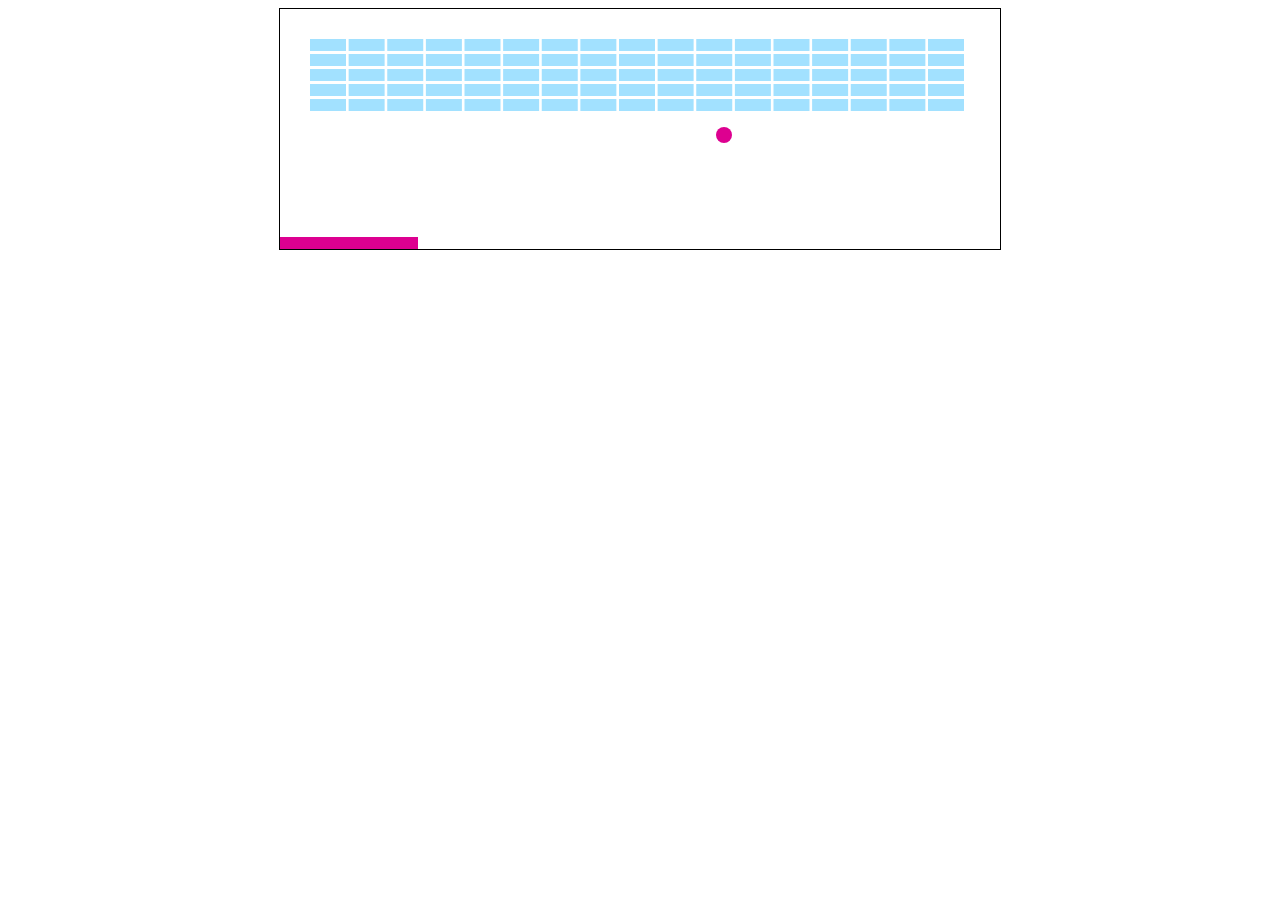
<file: index.html>
<!DOCTYPE html>
<html lang="en">
<head>
    <meta charset="UTF-8">
    <title>Breakout Game</title>
    <style>
        canvas {
            border: 1px solid black;
            display: block;
            margin: 0 auto;
        }

    </style>
</head>
<body>
<canvas id="breakoutCanvas" width="720" height="240"></canvas>

<script>
    var canvas = document.getElementById("breakoutCanvas");
    var ctx = canvas.getContext("2d");

    // Paddle properties
    var paddleHeight = canvas.height / 20;
    var paddleWidth = canvas.width / 5;
    var paddleX = (canvas.width - paddleWidth) / 2;

    // Ball properties
    var ballRadius = canvas.height / 30;
    var ballX = canvas.width / 2;
    var ballY = canvas.height - 30;
    var ballDX = 2;
    var ballDY = -2;


    const WEAK_BRICK_COLOR = "#a2e1ff";
    const STRONG_BRICK_COLOR = "#ff7272";

    const REGULAR_BALL_COLOR = "#dd0090";
    const STRONG_BALL_COLOR = "#b6af19";



    // Brick properties
    var brickRowCount = 5;
    var brickColumnCount = 17;

    var brickWidth = canvas.width / 20;
    var brickHeight = canvas.height / 20;

    var brickPadding = 3;
    var brickOffsetTop = 30;
    var brickOffsetLeft = 30;

    var brickWidthWithPadding = brickWidth + brickPadding;
    var availableBrickWidth = canvas.width - (2 * brickOffsetLeft);
    var totalBrickWidth = brickColumnCount * brickWidthWithPadding + brickPadding;
    var paddingBetweenBricks = (availableBrickWidth - totalBrickWidth) / (brickColumnCount - 1);


    // Create bricks
    var bricks = [];
    for (var c = 0; c < brickColumnCount; c++) {
        bricks[c] = [];
        for (var r = 0; r < brickRowCount; r++) {
            bricks[c][r] = { x: 0, y: 0, status: 1 };
        }
    }

    // Keyboard controls
    var rightPressed = false;
    var leftPressed = false;
    var mouseX = 0;


    function paddleMoveRight() {
        if(paddleX < canvas.width - paddleWidth)
        paddleX += 7;
    }

    function paddleMoveLeft() {
        if(paddleX > 0)
        paddleX -= 7;
    }



    // Draw paddle
    function drawPaddle() {
        ctx.beginPath();
        ctx.rect(paddleX, canvas.height - paddleHeight, paddleWidth, paddleHeight);
        ctx.fillStyle = REGULAR_BALL_COLOR;
        ctx.fill();
        ctx.closePath();
    }

    // Draw ball
    function drawBall() {
        ctx.beginPath();
        ctx.arc(ballX, ballY, ballRadius, 0, Math.PI * 2);
        ctx.fillStyle = REGULAR_BALL_COLOR;
        ctx.fill();
        ctx.closePath();
    }

    // Draw bricks
    function drawBricks() {
        for (var c = 0; c < brickColumnCount; c++) {
            for (var r = 0; r < brickRowCount; r++) {
                if (bricks[c][r].status === 1) {
                    var brickX = brickOffsetLeft + (c * (brickWidthWithPadding + paddingBetweenBricks));
                    var brickY = brickOffsetTop + (r * (brickHeight + brickPadding));
                    bricks[c][r].x = brickX;
                    bricks[c][r].y = brickY;
                    ctx.beginPath();
                    ctx.rect(brickX, brickY, brickWidth, brickHeight);
                    ctx.fillStyle = WEAK_BRICK_COLOR;
                    ctx.fill();
                    ctx.closePath();
                }
            }
        }
    }


    function brickDestruction() {
        for (var c = 0; c < brickColumnCount; c++) {
            for (var r = 0; r < brickRowCount; r++) {
                var b = bricks[c][r];
                if (b.status === 1) {
                    // Adjust the condition for collision detection to consider the ball radius
                    if (ballX + ballRadius > b.x && ballX - ballRadius < b.x + brickWidth &&
                        ballY + ballRadius > b.y && ballY - ballRadius < b.y + brickHeight) {
                        ballDY = -ballDY;
                        b.status = 0;
                    }
                }
            }
        }
    }

    function paddleMovement() {

        //keyboard movement has priority
        if (rightPressed && paddleX < canvas.width - paddleWidth) {
            paddleMoveRight();
        } else if (leftPressed) {
            paddleMoveLeft();
        }
        //else do mouse movement

        else if(mouseX > paddleX + paddleWidth / 2){
            paddleMoveRight();
        } else if(mouseX < paddleX + paddleWidth / 2){
            paddleMoveLeft();
        }
    }


    function ballMovement() {
        ballX += ballDX;
        ballY += ballDY;


        // Bounce off walls
        if (ballX + ballDX > canvas.width - ballRadius || ballX + ballDX < ballRadius) {
            ballDX = -ballDX;
        }

        // Bounce off ceiling
        if (ballY + ballDY < ballRadius) {
            ballDY = -ballDY;
        }

        // Bounce off paddle
        else if (ballY + ballDY + paddleHeight > canvas.height - ballRadius) {
            if (ballX > paddleX && ballX < paddleX + paddleWidth) {
                ballDY = -ballDY;

                // Fix for ball getting stuck inside the paddle
                // if ball inside,
                if (ballY > canvas.height - paddleHeight) {
                    // Move the ball outside the paddle
                    ballY = canvas.height - paddleHeight - ballRadius;
                }
            }
        }
    }

    function gameOverCheck() {

        //if ball touches the bottom of the canvas
        if (ballY >= canvas.height - ballRadius/2) {
            alert("GAME OVER");
        }

        if (bricks.every(row => row.every(brick => brick.status === 0))) {
            alert("YOU WIN, CONGRATULATIONS!");
            document.location.reload();
        }
    }


    // Draw game
    function update() {
        ctx.clearRect(0, 0, canvas.width, canvas.height);
        drawBricks();
        drawBall();
        drawPaddle();
        brickDestruction();
        paddleMovement();
        ballMovement();
        requestAnimationFrame(update);
        gameOverCheck();
    }

    update();


    //region Event Listeners

    document.addEventListener("mousemove", mouseMoveHandler, false);
    document.addEventListener("keydown", keyDownHandler, false);
    document.addEventListener("keyup", keyUpHandler, false);

    // endregion
    //region Event Handlers

    function mouseMoveHandler(e) {
        mouseX = e.clientX - canvas.offsetLeft;
    }

    function keyDownHandler(e) {
        if (e.key === "Right" || e.key === "ArrowRight") {
            rightPressed = true;
        }
        else if (e.key === "Left" || e.key === "ArrowLeft") {
            leftPressed = true;
        }
    }

    function keyUpHandler(e) {
        if (e.key === "Right" || e.key === "ArrowRight") {
            rightPressed = false;
        } else if (e.key === "Left" || e.key === "ArrowLeft") {
            leftPressed = false;
        }
    }

    //endregion
</script>
</body>
</html>
</file>
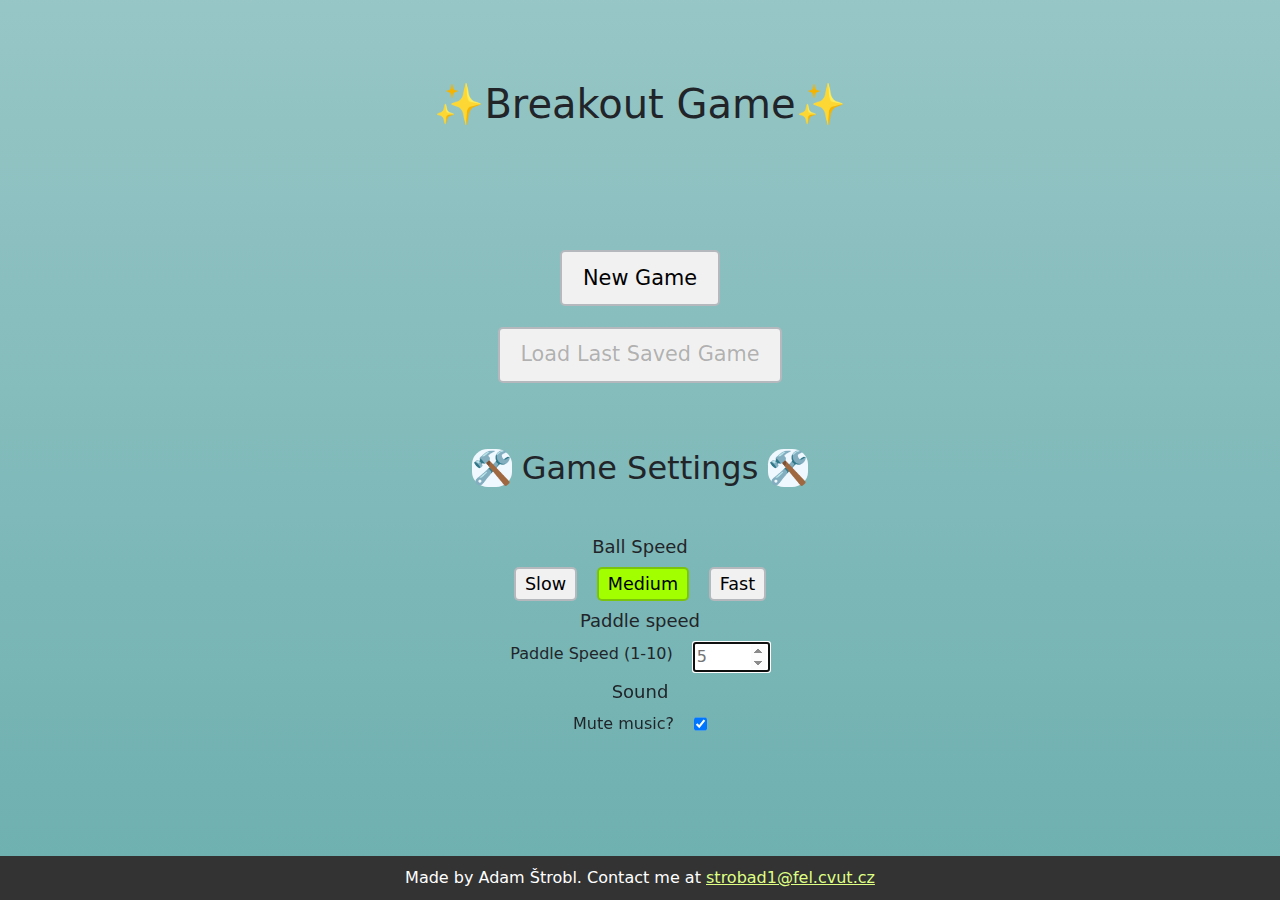
<file: index - almostFinishedBackup.html>
<!DOCTYPE html>
<html lang="en">
<head>
    <meta charset="UTF-8">
    <title>JS-Breakout</title>

    <link href="css/bootstrap/bootstrap.css" rel="stylesheet">
    <link href="css/bootstrap/bootstrap-grid.css" rel="stylesheet">
    <link href="css/bootstrap/bootstrap-reboot.css" rel="stylesheet">
    <link href="css/bootstrap/bootstrap-utilities.css" rel="stylesheet">

    <link href="css/gameScreen.css" rel="stylesheet">
    <link href="css/mainMenu.css" rel="stylesheet">
    <link href="css/global.css" rel="stylesheet">
</head>

<audio id="gameOverSound" src="sounds/gameOver.mp3"></audio>
<audio id="brickHitSound" src="sounds/breakBrick.mp3"></audio>
<audio id="bounceSound" src="sounds/wallBounce.mp3"></audio>
<audio id="victory" src="sounds/victory.mp3"></audio>
<audio id="music" src="sounds/music.mp3" loop></audio>
<audio id="powerUpSound" src="sounds/powerup.mp3"></audio>
<audio id="levelWonSound" src="sounds/LevelWon.mp3"></audio>



<header>
    <h1>Breakout Game</h1>
</header>


<p class = "rotate-message">Please rotate your device to landscape mode to play.</p>


<main>
    <section id="gameScreen">
        <canvas id="breakoutCanvas" width="720" height="240"></canvas>
    </section>


    <section id="mainMenu">
        <button id="startGameButton" class="play-button">New Game</button>
        <button id="loadGameButton" class="play-button" disabled>Load Last Saved Game</button>

        <div id="settingsScreen">

<!--            give the player the option of setting a speed for the ball-->
            <h2 id="settingsHeader">Game Settings</h2>


            <h3>Ball Speed</h3>

            <div class="settingsDiv">
                <button id="slowButton" class="speedButton">Slow</button>
                <button id="mediumButton" class="speedButton active">Medium</button>
                <button id="fastButton" class="speedButton">Fast</button>
            </div>

            <h3>Paddle speed</h3>

            <div class="settingsDiv">
                <label for="paddleSpeedInput">Paddle Speed (1-10)</label>
                <input type="number" name="paddleSpeedInput" id="paddleSpeedInput"  autofocus  placeholder="5" min="1" max="10"  pattern="[1-9]|10">
            </div>

            <h3>Sound</h3>
            <div class="settingsDiv">
                <label for="muteCB">Mute music?</label>
                <input type="checkbox" name="mute" id="muteCB" checked>
            </div>

        </div>

    </section>

    <section id="gameOverModal" >
        <div class="modal-content" >
            <h2 id="gameOverHeader">Game Over</h2>
            <p id="gameOverMessage">You reached level: <span id="finalScore">0</span></p>
            <button id="restartButton" autofocus>Restart</button>
            <button id="menuButton">Main Menu</button>
        </div>
    </section>

    <div id="nextLevelModal" class="modal-content">
        <h5>Level Complete!</h5>
        <p id="nextLevelText"></p>
        <button autofocus id="nextLevelButton">Continue and Save</button>
    </div>
</main>
<footer>
    <p>Made by Adam Štrobl. Contact me at <a href="mailto:strobad1@fel.cvut.cz">strobad1@fel.cvut.cz</a></p>
</footer>
</body>

<script>


    //region querySelectors
    const gameOverHeader = document.getElementById('gameOverHeader');
    const gameOverMessage = document.getElementById('gameOverMessage');
    const paddleSpeedInput = document.getElementById('paddleSpeedInput');
    const muteCB = document.getElementById('muteCB');
    const nextLevelModal = document.querySelector("#nextLevelModal");
    const nextLevelButton = document.querySelector("#nextLevelButton");
    const nextLevelText = document.querySelector("#nextLevelText");
    const speedButtons = document.querySelectorAll('.speedButton');
    speedButtons.forEach(button => {
        button.addEventListener('click', () => {
            // Remove 'active' class from all speed buttons
            speedButtons.forEach(btn => btn.classList.remove('active'));

            // Add 'active' class to the clicked button
            button.classList.add('active');

            // Handle the click event for the selected game speed
            handleGameSpeed(button.id);
        });
    });
    const restartButton = document.querySelector("#restartButton");
    const menuButton = document.querySelector("#menuButton");
    const gameOverModal = document.querySelector("#gameOverModal");
    const finalScoreSpan = document.querySelector("#finalScore");
    const modalContent = document.querySelector(".modal-content");

    const mainMenu = document.getElementById('mainMenu');
    const gameScreen = document.getElementById('gameScreen');
    const settingsScreen = document.getElementById('settingsScreen');
    const startGameButton = document.getElementById('startGameButton');

    //endregion



    //region sounds
    const music = document.getElementById('music');
    const gameOverSound = document.getElementById('gameOverSound');
    const brickHitSound = document.getElementById('brickHitSound');
    const bounceSound = document.getElementById('bounceSound');
    const victorySound = document.getElementById('victory');
    const powerUpSound = document.getElementById('powerUpSound');
    const levelWonSound = document.getElementById('levelWonSound');

    let isMuted = true;

    muteCB.addEventListener('click', () => {
        isMuted = !isMuted; // Toggle mute state
        if(isMuted) {
            music.pause();
        }
    });
    function playSound(sound) {
        if (!isMuted) {
            // Check if the sound is music and if musicAudio is not already playing
            if (sound === music) {
                music.play();
            } else {
                const audio = new Audio(sound.src);
                audio.currentTime = 0;
                audio.play();
            }
        }
    }


    //endregion



    // region declarations
    let frameCount = 0;

    let gamePaused = false;
    let paddleSpeed = 5;
    let gameWon = false;
    const POWER_UP_DURATION = 5000;
    const gameSpeedOptions = {
        SLOW: 0.2,
        MEDIUM: 0.5,
        FAST: 1
    }
    let selectedSpeed = gameSpeedOptions.MEDIUM;


    const canvas = document.getElementById("breakoutCanvas");
    const ctx = canvas.getContext("2d");

    let currCanvasWidth = canvas.width;
    let currCanvasHeight = canvas.height;

    const PADDLE_HEIGHT_RATIO = 20;
    const PADDLE_WIDTH_DEFAULT = 5;
    const PADDLE_WIDTH_LARGE = 3.5;

    const BALL_RADIUS_RATIO = 30;
    let num_brick_rows = 5;
    let num_brick_cols = 17;
    const BRICK_WIDTH_RATIO = 20;
    const BRICK_HEIGHT_RATIO = 20;
    const BRICK_PADDING = 3;
    const BRICK_OFFSET_TOP = 30;
    const BRICK_OFFSET_LEFT = 30;
    const WEAK_BRICK_COLOR = "#8f9815";
    const STRONG_BRICK_COLOR = "#af3221";

    const REGULAR_BALL_COLOR = "#89c91e";
    const STRONG_BALL_COLOR = "#087cee";
    let currentBallColor = REGULAR_BALL_COLOR;

    let moveByAmount = 5 *1.3;


    let mouseX = 0;
    let rightPressed = false;
    let leftPressed = false;

    let ballPow = 1;
    let gameSpeed = 1;

    const maxGameSpeed = 2.5 * gameSpeed;
    const framesToReachMaxSpeed = 30*60;



    let paddle;
    let ball;
    let powerUps;
    const bricks = [];
    let currentLevel = 0;



    let brickWidthWithPadding = currCanvasWidth / BRICK_WIDTH_RATIO + BRICK_PADDING;
    let availableBrickWidth = currCanvasWidth - (2 * BRICK_OFFSET_LEFT);
    let totalBrickWidth = num_brick_cols * brickWidthWithPadding + BRICK_PADDING;
    let paddingBetweenBricks = (availableBrickWidth - totalBrickWidth) / (num_brick_cols - 1);

    const levelLayouts = [
        // 0 = no brick, 1 = weak brick, 2 = strong brick, 3 = very strong brick, X = indestructible brick, @ chain-brick


        // Level 1 for cheaters

        [
            [1],
        ],
        // Level 2 for cheaters
        [
            [0,1],
        ],

        // level 1
        // [
        //     [1, 1, 1, 1, 1, 0, 0, 0, 0, 0, 0, 0, 1, 1, 1, 1, 1],
        //     [1, 1, 1, 1, 1, 0, 0, 2, 0, 2, 0, 0, 1, 1, 1, 1, 1],
        //     [1, 1, 1, 1, 1, 0, 0, 0, 2, 0, 0, 0, 1, 1, 1, 1, 1],
        //     [1, 1, 1, 1, 1, 0, 0, 2, 0, 2, 0, 0, 1, 1, 1, 1, 1],
        //     [1, 1, 1, 1, 1, 0, 0, 0, 0, 0, 0, 0, 1, 1, 1, 1, 1]
        // ],
        // Level 2
        // [
        //     [1, 1, 1, 1, 1, 1, 1, 1, 1, 1, 1, 1, 1, 1, 1, 1, 1],
        //     [1, 2, 2, 1, 1, 1, 1, 1, 1, 1, 1, 1, 1, 1, 2, 2, 1],
        //     [1, 2, 2, 1, 1, 1, 1, 1, 1, 1, 1, 1, 1, 1, 2, 2, 1],
        //     [1, 1, 1, 1, 2, 1, 1, 1, 1, 1, 1, 1, 2, 1, 1, 1, 1],
        //     [1, 1, 1, 1, 1, 2, 1, 1, 1, 1, 1, 2, 1, 1, 1, 1, 1],
        //     [1, 1, 1, 1, 1, 1, 2, 2, 2, 2, 2, 1, 1, 1, 1, 1, 1],
        //     [1, 1, 1, 1, 1, 1, 1, 1, 1, 1, 1, 1, 1, 1, 1, 1, 1]
        // ],


    ]

    //endregion

    //region Classes
    class Paddle {
        constructor() {
            this.height = currCanvasHeight / PADDLE_HEIGHT_RATIO;
            this.width = currCanvasWidth / PADDLE_WIDTH_DEFAULT;
            this.x = currCanvasWidth / 2 - this.width / 2;
        }

        controllingMedium= {
            KeyboardControlled: true,
            TouchControlled: false,
            MouseControlled: false
        }
        moveRight(amount = moveByAmount) {
            if (this.x + amount < currCanvasWidth - this.width) {
                this.x += amount;
            } else {
                this.x = currCanvasWidth - this.width;
            }
        }

        moveLeft(amount = moveByAmount) {
            if (this.x - amount > 0) {
                this.x -= amount;
            } else {
                this.x = 0;
            }
        }

        draw() {
            ctx.beginPath();
            ctx.rect(this.x, currCanvasHeight - this.height, this.width, this.height);
            ctx.fillStyle = REGULAR_BALL_COLOR;
            ctx.fill();
            ctx.closePath();

        }

    }

    function getNewCanvasSize(){
        currCanvasWidth = canvas.width;
        currCanvasHeight = canvas.height;
    }


    class Ball {
        constructor() {
            this.radius = currCanvasHeight / BALL_RADIUS_RATIO;

            this.x = currCanvasWidth / 2;
            this.y = currCanvasHeight - paddle.height - this.radius - 1;

            //random horizontal direction
            this.dx = (Math.random() < 0.5 ? -1 : 1) * 7 * gameSpeed;
            this.dy = 4 * gameSpeed;
        }

        draw() {
            ctx.beginPath();
            ctx.arc(this.x, this.y, this.radius, 0, Math.PI * 2);
            ctx.fillStyle = currentBallColor;
            ctx.fill();
            ctx.closePath();
        }

        move() {
            this.x += this.dx;
            this.y += this.dy;

            // if ball got moved off screen by the ceiling or walls, teleport it back to the nearest wall
            if (this.x + this.dx > currCanvasWidth - this.radius) {
                this.x = currCanvasWidth - this.radius;
                playSound(bounceSound);
            }
            else if(this.x + this.dx < this.radius){
                this.x = 0 + this.radius;
                playSound(bounceSound);
            }
            else if(this.y + this.dy < this.radius){
                this.y = 0 + this.radius;
                playSound(bounceSound);
            }


            // Bounce off walls
            if (this.x + this.dx > currCanvasWidth - this.radius || this.x + this.dx < this.radius) {
                this.dx = -this.dx;
                playSound(bounceSound);
            }

            // Bounce off ceiling
            if (this.y + this.dy < this.radius) {
                this.dy = -this.dy;
                playSound(bounceSound);
            }

            // Bounce off paddle
            else if (this.y + this.dy + paddle.height > currCanvasHeight - this.radius) {

                if (this.x > paddle.x && this.x < paddle.x + paddle.width) {
                    this.dy = -this.dy;
                    playSound(bounceSound);
                    // TODO still gets stuck
                    // Fix for ball getting stuck inside the paddle

                    if (this.dy > 0) {
                        this.y = currCanvasHeight - paddle.height - this.radius - 1;
                    } else {
                        this.y = currCanvasHeight - paddle.height - this.radius + 1;
                    }

                }

            }
        }

        updateSize(){
            this.radius = currCanvasHeight / BALL_RADIUS_RATIO;
        }
    }

    class PowerUp {
        constructor(x, y) {
            this.x = x;
            this.y = y
            this.dy = gameSpeed/2;
            this.width = currCanvasWidth / 72 / 2;
        }

        draw() {
            ctx.beginPath();
            ctx.rect(this.x, this.y, this.width, this.width);
            ctx.fillStyle = "red";
            ctx.fill();
            ctx.closePath();
        }

        move() {
            this.y += this.dy;
        }


        checkCollision() {
        }

        checkCollisionWithPaddle() {
            if(this.x > paddle.x && this.x < paddle.x + paddle.width && this.y > currCanvasHeight - paddle.height) {
                const index = powerUps.indexOf(this);
                powerUps.splice(index, 1);
                playSound(powerUpSound)
                return true;
            }
        }
        checkOutOfBounds() {
            // if out of screen
            if (this.y > currCanvasHeight) {
                const index = powerUps.indexOf(this);
                powerUps.splice(index, 1);
            }
        }

        updateSize(){
            this.x = currCanvasWidth *= this.x / 720;
            this.y = currCanvasHeight *= this.y / 240;

            this.width = currCanvasWidth / 72 / 2;

        }
    }


    class WidePowerUp extends PowerUp {
        constructor(x, y) {
            super(x, y);
        }

        checkCollision() {
            if (this.checkCollisionWithPaddle()) {
                paddle.width = currCanvasWidth / PADDLE_WIDTH_LARGE;
                setTimeout(() => paddle.width = currCanvasWidth / PADDLE_WIDTH_DEFAULT, POWER_UP_DURATION);
            } else {
                super.checkOutOfBounds();
            }
        }


        updateSize(){
            super.updateSize();
        }
    }

    class StrongBallPowerUp extends PowerUp {
        constructor(x, y) {
            super(x, y);
        }

        checkCollision() {
            if (this.checkCollisionWithPaddle()) {
                ctx.fillStyle = STRONG_BALL_COLOR;
                ballPow = 3;
                setTimeout(() => {
                    ctx.fillStyle = REGULAR_BALL_COLOR;
                    ballPow = 1;
                }, POWER_UP_DURATION);
            } else {
                super.checkOutOfBounds();
            }
        }
    }

    class Brick {
        constructor(column, row, status = 1) {
            this.width = currCanvasWidth / BRICK_WIDTH_RATIO;
            this.height = currCanvasHeight / BRICK_HEIGHT_RATIO;
            this.x = BRICK_OFFSET_LEFT + column * (this.width + BRICK_PADDING + paddingBetweenBricks);
            this.y = BRICK_OFFSET_TOP + row * (this.height + BRICK_PADDING);
            this.status = status;
        }

        draw() {
            let color;
            switch (this.status) {
                case 0:
                    return;
                case 1:
                    color = WEAK_BRICK_COLOR;
                    break;
                case 2:
                    color = STRONG_BRICK_COLOR;
                    break;

            }
            ctx.beginPath();
            ctx.rect(this.x, this.y, this.width, this.height);
            ctx.fillStyle = color;
            ctx.fill();
            ctx.closePath();
        }


    }


    //endregion

    //region levels
    function loadLevelDetails(levelNum) {
        // Clear existing bricks
        bricks.length = 0;
        gameSpeed = selectedSpeed;
        num_brick_rows=levelLayouts[levelNum].length;
        num_brick_cols=levelLayouts[levelNum][0].length;

        powerUps = [];

        // Load the brick layout for the specified level
        const brickLayout = levelLayouts[levelNum];

        // Loop through the brick layout to create bricks
        for (let r = 0; r < num_brick_rows; r++) {
            bricks[r] = []; // Initialize each row as an empty array
            for (let c = 0; c < num_brick_cols; c++) {
                const brick = new Brick(c, r, brickLayout[r][c]); // Create a new brick
                bricks[r].push(brick); // Add the brick to the current row of bricks
            }
        }
    }

    function setUpLevel() {
        saveGameState();
        resizeCanvas()
        getNewCanvasSize();
        loadLevelDetails(currentLevel);

        debugger
        paddle = new Paddle();
        ball = new Ball();
        update();
    }

    function nextLevel() {
        gamePaused = false;
        currentLevel++;

        if (currentLevel < levelLayouts.length) {
            setUpLevel();
        }


    }

    //endregion

    //region gameLogic
    function newGame() {
        //wait two seconds before starting the game, show countdown

        //reset all variables
        currentLevel = 0;

        gameWon = false;
        gamePaused = false;
        gameSpeed = selectedSpeed;
        playSound(music);

        setUpLevel()
        initializeEventListeners();
    }
    startGameButton.addEventListener('click', () => {
        goToGameScreen();
        newGame();
    });

    function chanceToDropPowerUp(x, y) {
        //TODO tweak probability
        if (Math.random() < 0.5) {
            // Drop power-up
            const powerUp = Math.random() < 0.5 ? new WidePowerUp(x, y) : new StrongBallPowerUp(x, y);
            powerUps.push(powerUp);

        }
    }

    function brickDestruction() {
        function ballBounceOffBrick(sideCollision) {
            // Update ball's direction based on the collision side
            switch (sideCollision) {
                case 'left':
                case 'right':
                    ball.dx = -ball.dx; // Invert horizontal direction
                    break;
                case 'top':
                case 'bottom':
                    ball.dy = -ball.dy; // Invert vertical direction
                    break;
            }
        }

        function ballHitsBrick(brick) {
            switch (brick.status) {
                case 1:
                    brick.status = 0;
                    chanceToDropPowerUp(brick.x, brick.y);
                    break;
                case 2:
                    if (ballPow === 2) {
                        brick.status = 0;
                        chanceToDropPowerUp(brick.x, brick.y);
                    } else
                        brick.status = 1;
                    break;
            }
        }

        // Iterate over each row of bricks
        for (let r = 0; r < num_brick_rows; r++) {
            // Iterate over each column of bricks
            for (let c = 0; c < num_brick_cols; c++) {
                // Check if the current brick is defined
                const brick = bricks[r][c];
                if (brick && brick.status !== 0 ) {
                    // Calculate the center of the brick
                    const brickCenterX = brick.x + brick.width / 2;
                    const brickCenterY = brick.y + brick.height / 2;

                    // Calculate the distance between the ball center and the brick center
                    const dx = Math.abs(ball.x - brickCenterX);
                    const dy = Math.abs(ball.y - brickCenterY);

                    // Calculate the maximum distance from the center of the brick to its edge
                    const maxDistX = brick.width / 2 + ball.radius;
                    const maxDistY = brick.height / 2 + ball.radius;

                    // Check if the ball collides with the brick
                    if (dx <= maxDistX && dy <= maxDistY) {

                        // Calculate the side of the brick where the collision occurs
                        const sideCollision = dx > dy ? (ball.x < brickCenterX ? 'left' : 'right') : (ball.y < brickCenterY ? 'top' : 'bottom');
                        ballBounceOffBrick(sideCollision);
                        ballHitsBrick(brick);
                        playSound(brickHitSound);

                        // Check if all bricks are destroyed
                        if (bricks.every(row => row.every(brick => brick.status === 0))) {
                            gamePaused = true;


                            if (currentLevel+1 == levelLayouts.length)
                            {
                                // Player has won the game
                                gameWon = true;
                                showGameOverModal(); // Show the modal window with a winning message and score
                            }
                            else{
                                showNextLevelModal();
                            }
                        }


                    }
                }
            }
        }
    }
    function paddleMovement() {
        if (paddle.controllingMedium.KeyboardControlled) {
            // Keyboard movement has priority
            if (rightPressed) {
                paddle.moveRight();
            } else if (leftPressed) {
                paddle.moveLeft();
            }
        } else if (paddle.controllingMedium.TouchControlled || paddle.controllingMedium.MouseControlled) {
            // Touch or mouse movement
            const paddleCenterX = paddle.x + paddle.width / 2;
            const distance = mouseX - paddleCenterX; // Reuse mouseX for touch input
            if (distance > 0) {
                paddle.moveRight(Math.min(distance, moveByAmount));
            } else if (distance < 0) {
                paddle.moveLeft(Math.min(-distance, moveByAmount));
            }

        }


    }
    function ballTouchedBottomCheck() {
        // Game over condition
        if (ball.y >= currCanvasHeight - ball.radius / 2) {
            gamePaused = true;
            showGameOverModal();
        }



    }
    function restartGame() {
        // Kód pro restartování hry
        console.log("Restarting game...");
        hideGameOverModal();
        //refresh page

        // restart music
        music.currentTime = 0;
        newGame();
        // ...
    }

    restartButton.addEventListener("click", restartGame);
    function speedUp() {
        //increase rate at which the game moves up to a certain rate. have it reach the max in X seconds
        if (gameSpeed < maxGameSpeed){
            gameSpeed += maxGameSpeed / framesToReachMaxSpeed;
            gameSpeed = Math.min(gameSpeed, maxGameSpeed);
        }
    }
    function handleGameSpeed(selectedGameSpeed) {
        switch (selectedGameSpeed) {
            case 'slowButton':
                selectedSpeed = gameSpeedOptions.SLOW;
                break;
            case 'mediumButton':
                selectedSpeed = gameSpeedOptions.MEDIUM;
                break;
            case 'fastButton':
                selectedSpeed = gameSpeedOptions.FAST;
                break;
        }
    }




    function update() {
        // Clear the canvas
        ctx.clearRect(0, 0, currCanvasWidth, currCanvasHeight);

        ballTouchedBottomCheck();
        brickDestruction();
        speedUp();


        draw:
            bricks.forEach(row => row.forEach(brick => brick.draw()));
        powerUps.forEach(powerUp => powerUp.draw());
        ball.draw();
        paddle.draw();

        move:
            paddleMovement();
        ball.move();
        powerUps.forEach(powerUp => powerUp.move());


        // Check for power-up collisions
        powerUps.forEach(powerUp => powerUp.checkCollision());



        if (!gamePaused)
            requestAnimationFrame(update);

    }
    //endregion


    //todo
    //region SavingLoadingAndScore

    // Function to load the last saved game
    function loadLastSavedGameAndGoToGame() {
        const gameState = loadGameState();
        gamePaused = false;

        if (gameState) {
            goToGameScreen();
            currentLevel = gameState.currentLevel;
            setUpLevel();
            initializeEventListeners()
        } else
        {
            // No saved game state found
            console.log("No saved game found.");
        }
    }

    // Add event listener for the load game button
    const loadGameButton = document.getElementById('loadGameButton');
    loadGameButton.addEventListener('click', loadLastSavedGameAndGoToGame);
    loadGameButton.addEventListener('load', () => {
        if(!checkSaveGameExists()){
            loadGameButton.disabled = true;
        }
    });





    function checkSaveGameExists() {
        if (localStorage.getItem('gameState') == null || currentLevel === 0) {
            return false;
        } else {
            return true;
        }

    }



    function saveGameState() {
        const gameState = {
            currentLevel: currentLevel,
            currentScore: 0,
            selectedSpeed: selectedSpeed,
        };
        localStorage.setItem('gameState', JSON.stringify(gameState));
        loadGameButton.disabled = false;
    }

    // Function to load the game state
    function loadGameState() {
        const gameStateString = localStorage.getItem('gameState');
        if (gameStateString) {
            return JSON.parse(gameStateString);
        } else {
            return null;
        }
    }
    // endregion

    //region modalWindow
    // Function to show the next level modal
    function showNextLevelModal() {
        playSound(levelWonSound)
        nextLevelModal.style.display = 'flex';
        nextLevelButton.style.display = 'block';
        nextLevelText.innerText = "Good job!";

        nextLevelModal.style.animationName = "modalRiseUp";
        nextLevelButton.focus()

    }

    nextLevelButton.addEventListener('click', () => {
    // Event listener for the next level button
        nextLevelModal.style.display = 'none';
        nextLevelButton.style.display = 'none';
        nextLevel();
    });

    function showGameOverModal() {
        if(gameWon){
            playSound(victorySound);
            gameOverHeader.textContent = "You Win!";
        }
        else{
            gameOverHeader.textContent = "Game Over";
            playSound(gameOverSound);
        }
        music.pause();
        gameOverModal.style.display = "flex";
        finalScoreSpan.textContent = currentLevel + 1;
        modalContent.style.animationName = "modalRiseUp";

        // Start the animation
    }

    function hideGameOverModal() {
        gameOverModal.style.display = "none"; // Hide the modal
        modalContent.style.animationName = ""; // Reset the animation

    }

    //endregion
    function hideGameScreen() {
        gameScreen.style.display = 'none';
        hideGameOverModal();
        nextLevelModal.style.display = 'none';
        nextLevelButton.style.display = 'none';
    }


    //region navigation
    function goToMainMenu() {
        gamePaused = true;
        mainMenu.style.display = 'flex';
        hideGameScreen();
        window.location.hash = '#menu';
        music.pause();
        // Add logic to stop the game or perform any cleanup
    }

    function goToGameScreen() {
        if(!isMuted){
            playSound(music);
        }
        else{
            music.pause();
        }
        mainMenu.style.display = 'none';
        gameScreen.style.display = 'block';
        window.location.hash = '#game';
    }

    menuButton.addEventListener("click", goToMainMenu);

    window.addEventListener('hashchange', () => {
        const hash = window.location.hash;
        if (hash === '#menu') {
            goToMainMenu();
        } else if (hash === '#game') {
            goToGameScreen();
            if(!checkSaveGameExists()){
                loadGameButton.disabled = true;
            }
            hideGameOverModal()

        }
    });

    window.addEventListener('DOMContentLoaded', () => {
        const hash = window.location.hash;
        if (hash === '#menu' || hash === '') {
            goToMainMenu();
        } else if (hash === '#game') {
            goToGameScreen();
            if(localStorage.getItem('gameState') != null){
                loadLastSavedGameAndGoToGame();
                nextLevelModal.style.display = 'none';
                hideGameOverModal()
            }
            else
                goToMainMenu();
        }
    });
    //endregion


    paddleSpeedInput.addEventListener('change', () => {

        if (paddleSpeedInput.value < 1 || paddleSpeedInput.value > 10) {
            alert("Please enter a value between 1 and 10.");
            paddleSpeedInput.value = null;
        }
        else{
            moveByAmount = paddleSpeedInput.value * 1.3;
        }
    });

    function initializeEventListeners(){
    // Event listeners
    document.addEventListener("mousemove", e => {
        paddle.controllingMedium = {
            KeyboardControlled: false,
            TouchControlled: false,
            MouseControlled: true
        };
        mouseX = e.clientX - canvas.offsetLeft;
    });

    document.addEventListener("keydown", e => {
        paddle.controllingMedium = {
            KeyboardControlled: true,
            TouchControlled: false,
            MouseControlled: false
        };

        if (e.key === "Right" || e.key === "ArrowRight") {
            rightPressed = true;
        } else if (e.key === "Left" || e.key === "ArrowLeft") {
            leftPressed = true;
        }
    });

    document.addEventListener("keyup", e => {
        if (e.key === "Right" || e.key === "ArrowRight") {
            rightPressed = false;
        } else if (e.key === "Left" || e.key === "ArrowLeft") {
            leftPressed = false;
        }
    });
    document.addEventListener("touchstart", e => {
        if (e.target === canvas) {
            e.preventDefault();
        }

        paddle.controllingMedium = {
            KeyboardControlled: false,
            TouchControlled: true,
            MouseControlled: false
        };
        mouseX = e.touches[0].clientX - canvas.offsetLeft; // Use touches array for touch events
    }, { passive: false }); // Set passive option to false for non-passive listener
    document.addEventListener("touchmove", e => {
        if (e.target === canvas) {
            e.preventDefault();
        }

        paddle.controllingMedium = {
            KeyboardControlled: false,
            TouchControlled: true,
            MouseControlled: false
        };
        mouseX = e.touches[0].clientX - canvas.offsetLeft; // Use touches array for touch events
    }, { passive: false }); // Set passive option to false for non-passive listener

    }


// //     pause event listener on escape key
//     document.addEventListener("keydown", e => {
//         if (e.key === "Escape") {
//             gamePaused = !gamePaused;
//
//             if(!gamePaused){
//                 update()
//             }
//         }
//
//     });

    const canvasContainer = canvas.parentElement;

    // Set the canvas dimensions to match its CSS dimensions
    function resizeCanvas() {
        const containerWidth = canvasContainer.offsetWidth;
        const containerHeight = canvasContainer.offsetHeight;

        // Calculate the desired canvas dimensions while maintaining the aspect ratio
        const aspectRatio = 720 / 240; // Replace with your desired aspect ratio
        const canvasWidth = Math.min(containerWidth, containerHeight * aspectRatio);
        const canvasHeight = Math.min(containerHeight, containerWidth / aspectRatio);

        canvas.width = canvasWidth;
        canvas.height = canvasHeight;
    }

    function recalculateBrickLocations() {
        brickWidthWithPadding = currCanvasWidth / BRICK_WIDTH_RATIO + BRICK_PADDING;
        availableBrickWidth = currCanvasWidth - (2 * BRICK_OFFSET_LEFT);
        totalBrickWidth = num_brick_cols * brickWidthWithPadding + BRICK_PADDING;

        // change bricks size and location
        bricks.forEach((row, r) => {
            row.forEach((brick, c) => {
                brick.width = currCanvasWidth / BRICK_WIDTH_RATIO;
                brick.height = currCanvasHeight / BRICK_HEIGHT_RATIO;
                brick.x = BRICK_OFFSET_LEFT + c * (brick.width + BRICK_PADDING + paddingBetweenBricks);
                brick.y = BRICK_OFFSET_TOP + r * (brick.height + BRICK_PADDING);
            });
        });
    }

    function updatePaddleSize() {
        paddle.height = currCanvasHeight / PADDLE_HEIGHT_RATIO;
        paddle.width = currCanvasWidth / PADDLE_WIDTH_DEFAULT;
    }

    function resizeGameElements(){
        currCanvasWidth = canvas.width;
        currCanvasHeight = canvas.height;
        recalculateBrickLocations();
        updatePaddleSize();
        ball.updateSize();
        powerUps.forEach(powerUp => powerUp.updateSize());


        updateGameSpeed();

    }

    function updateGameSpeed(){
        // Update the game and paddle speed based on the selected speed and current window width
        const newGameSpeed = selectedSpeed * (currCanvasWidth / 720);

        // Calculate the speed ratio between the new and old game speeds

        // Update the paddle's move amount
        moveByAmount = paddleSpeed * (currCanvasWidth / 720);

        // Update the gameSpeed variable with the new game speed
        gameSpeed = newGameSpeed;

        moveByAmount = paddleSpeed * (currCanvasWidth / 720);


    }

    function resizeGameScreen(){
        if(gameScreen.style.display !== 'none'){
            resizeCanvas();
            resizeGameElements();
        }
    }

    // Call resizeCanvas initially and on window resize
    window.addEventListener('DOMContentLoaded', resizeGameScreen);
    window.addEventListener('resize', resizeGameScreen);
</script>



</html>
</file>
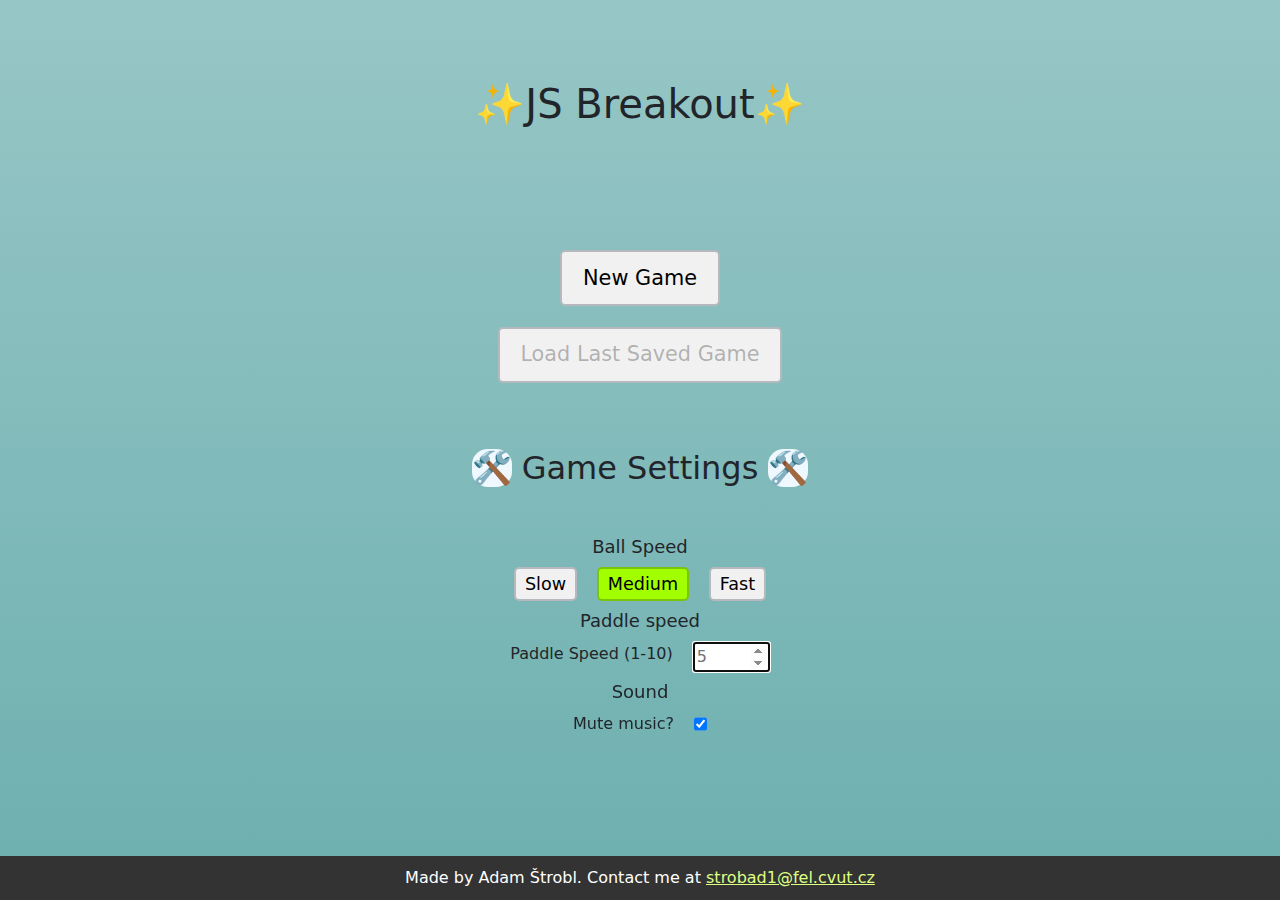
<file: index - Copy.html>
<!DOCTYPE html>
<html lang="en">
<head>
    <meta charset="UTF-8">
    <title>JS-Breakout</title>

    <!--    use CSS from bootstrap-->
    <link href="css/bootstrap/bootstrap.css" rel="stylesheet">
    <link href="css/bootstrap/bootstrap-grid.css" rel="stylesheet">
    <link href="css/bootstrap/bootstrap-reboot.css" rel="stylesheet">
    <link href="css/bootstrap/bootstrap-utilities.css" rel="stylesheet">

    <!--    use CSS from my own files-->
    <link href="css/gameScreen.css" rel="stylesheet">
    <link href="css/mainMenu.css" rel="stylesheet">
    <link href="css/global.css" rel="stylesheet">
</head>

<!--import audio into the html-->
<audio id="gameOverSound" src="sounds/gameOver.mp3"></audio>
<audio id="brickHitSound" src="sounds/breakBrick.mp3"></audio>
<audio id="bounceSound" src="sounds/wallBounce.mp3"></audio>
<audio id="victory" src="sounds/victory.mp3"></audio>
<audio id="music" src="sounds/music.mp3" loop></audio>
<audio id="powerUpSound" src="sounds/powerup.mp3"></audio>
<audio id="levelWonSound" src="sounds/LevelWon.mp3"></audio>


<header>
    <h1>JS Breakout</h1>
</header>


<p class="rotate-message">Please rotate your device to landscape mode to play.</p>


<main>
    <!-- game screen-->
    <div id="gameScreen">
        <div class="canvas-container">
            <canvas id="breakoutCanvas" width="720" height="240"></canvas>
        </div>
    </div>


    <!--    main menu-->
    <section id="mainMenu">
        <button id="startGameButton" class="play-button">New Game</button>
        <button id="loadGameButton" class="play-button" disabled>Load Last Saved Game</button>

        <!--        settings section-->
        <div id="settingsScreen">

            <!--            give the player the option of setting a speed for the ball-->
            <h2 id="settingsHeader">Game Settings</h2>


            <h3>Ball Speed</h3>

            <div class="settingsDiv">
                <button id="slowButton" class="speedButton">Slow</button>
                <button id="mediumButton" class="speedButton active">Medium</button>
                <button id="fastButton" class="speedButton">Fast</button>
            </div>

            <h3>Paddle speed</h3>

            <div class="settingsDiv">
                <label for="paddleSpeedInput">Paddle Speed (1-10)</label>
                <input type="number" name="paddleSpeedInput" id="paddleSpeedInput" autofocus placeholder="5" min="1"
                       max="10">
            </div>

            <h3>Sound</h3>
            <div class="settingsDiv">
                <label for="muteCB">Mute music?</label>
                <input type="checkbox" name="mute" id="muteCB" checked>
            </div>

        </div>

    </section>

    <!--    modal window for telling player the game is over-->
    <section id="gameOverModal">
        <div class="modal-content">
            <h2 id="gameOverHeader">Game Over</h2>
            <p id="gameOverMessage">You reached level: <span id="finalScore">0</span></p>
            <button id="restartButton">Restart</button>
            <button id="menuButton">Main Menu</button>
        </div>
    </section>

    <!--    modal window for telling player the level is complete-->
    <div id="nextLevelModal" class="modal-content">
        <h5>Level Complete!</h5>
        <p id="nextLevelText"></p>
        <button id="nextLevelButton">Continue and Save</button>
    </div>
</main>
<footer>
    <!--    my contact info-->
    <p>Made by Adam Štrobl. Contact me at <a href="mailto:strobad1@fel.cvut.cz">strobad1@fel.cvut.cz</a></p>
</footer>

<script>


    //region querySelectors
    const loadGameButton = document.getElementById('loadGameButton');

    const gameOverHeader = document.getElementById('gameOverHeader');
    const gameOverMessage = document.getElementById('gameOverMessage');
    const paddleSpeedInput = document.getElementById('paddleSpeedInput');
    const muteCB = document.getElementById('muteCB');
    const nextLevelModal = document.querySelector("#nextLevelModal");
    const nextLevelButton = document.querySelector("#nextLevelButton");
    const nextLevelText = document.querySelector("#nextLevelText");
    const speedButtons = document.querySelectorAll('.speedButton');
    speedButtons.forEach(button => {
        button.addEventListener('click', () => {
            // Remove 'active' class from all speed buttons
            speedButtons.forEach(btn => btn.classList.remove('active'));

            // Add 'active' class to the clicked button
            button.classList.add('active');

            // Handle the click event for the selected game speed
            handleGameSpeed(button.id);
        });
    });
    const restartButton = document.querySelector("#restartButton");
    const menuButton = document.querySelector("#menuButton");
    const gameOverModal = document.querySelector("#gameOverModal");
    const finalScoreSpan = document.querySelector("#finalScore");
    const modalContent = document.querySelector(".modal-content");

    const mainMenu = document.getElementById('mainMenu');
    const gameScreen = document.getElementById('gameScreen');
    const settingsScreen = document.getElementById('settingsScreen');
    const startGameButton = document.getElementById('startGameButton');

    //endregion


    //region sounds
    const music = document.getElementById('music');
    const gameOverSound = document.getElementById('gameOverSound');
    const brickHitSound = document.getElementById('brickHitSound');
    const bounceSound = document.getElementById('bounceSound');
    const victorySound = document.getElementById('victory');
    const powerUpSound = document.getElementById('powerUpSound');
    const levelWonSound = document.getElementById('levelWonSound');

    let isMuted = true;

    muteCB.addEventListener('click', () => {
        isMuted = !isMuted; // Toggle mute state
        if (isMuted) {
            music.pause();
        }
    });

    function playSound(sound) {
        if (!isMuted) {
            // Check if the sound is music and if musicAudio is not already playing
            if (sound === music) {
                music.play();
            } else {
                const audio = new Audio(sound.src);
                audio.currentTime = 0;
                audio.play();
            }
        }
    }


    //endregion


    // region declarations
    let frameCount = 0;

    let gamePaused = false;
    let paddleSpeed = 5;
    let gameWon = false;
    const POWER_UP_DURATION = 15 * 1000;
    const gameSpeedOptions = {
        SLOW: 0.2,
        MEDIUM: 0.5,
        FAST: 1
    }
    let selectedSpeed = gameSpeedOptions.MEDIUM;


    const canvas = document.getElementById("breakoutCanvas");
    const canvasContainer = canvas.parentElement;

    const ctx = canvas.getContext("2d");

    let currCanvasWidth = canvas.width;
    let currCanvasHeight = canvas.height;

    const PADDLE_HEIGHT_PERCENT = 0.030;
    const PADDLE_WIDTH_DEFAULT_PERCENT = 0.15;
    const PADDLE_WIDTH_LARGE_PERCENT = 0.35;

    const BALL_RADIUS_PERCENT = 0.02;
    const WEAK_BRICK_COLOR = "#8f9815";
    const STRONG_BRICK_COLOR = "#af3221";

    const REGULAR_BALL_COLOR = "#89c91e";
    const STRONG_BALL_COLOR = "#087cee";
    let currentBallColor = REGULAR_BALL_COLOR;

    let moveByAmount = 5 * 1.3;


    let mouseX = 0;
    let rightPressed = false;
    let leftPressed = false;

    let ballPow = 1;
    let gameSpeed = 1;

    const maxGameSpeed = 2.5 * gameSpeed;
    const framesToReachMaxSpeed = 30 * 60;


    let moveSpeedMultiplier = 0.01;

    let paddle;
    let ball;
    let powerUps;

    let powerUpWidthPercent = 0.015;
    let powerUpSpeedPercent = 0.005;

    const bricks = [];
    let currentLevel = 0;


    let num_brick_rows = 5;
    let num_brick_cols = 17;


    let borderPaddingLRPercent = 0.10;
    let borderPaddingBottomPercent = 0.50;
    let borderPaddingTopPercent = 0.10;


    const levelLayouts = [
        // 0 = no brick, 1 = weak brick, 2 = strong brick


        // // Level 1 for cheaters
        //
        // [
        //     [1],
        // ],
        // // Level 2 for cheaters
        // [
        //     [0,1],
        // ],

        // level 1
        [

            [1, 1, 1, 1, 1, 0, 0, 2, 0, 2, 0, 0, 1, 1, 1, 1, 1],
            [1, 1, 1, 1, 1, 0, 0, 0, 2, 0, 0, 0, 1, 1, 1, 1, 1],
            [1, 1, 1, 1, 1, 0, 0, 2, 0, 2, 0, 0, 1, 1, 1, 1, 1],
        ],
        // Level 2
        [
            [1, 1, 1, 1, 1, 1, 1, 1, 1, 1, 1, 1, 1, 1, 1, 1, 1],
            [1, 2, 2, 1, 1, 1, 1, 1, 1, 1, 1, 1, 1, 1, 2, 2, 1],
            [1, 2, 2, 1, 1, 1, 1, 1, 1, 1, 1, 1, 1, 1, 2, 2, 1],
            [1, 1, 1, 1, 2, 1, 1, 1, 1, 1, 1, 1, 2, 1, 1, 1, 1],
            [1, 1, 1, 1, 1, 2, 1, 1, 1, 1, 1, 2, 1, 1, 1, 1, 1],
            [1, 1, 1, 1, 1, 1, 2, 2, 2, 2, 2, 1, 1, 1, 1, 1, 1],
            [1, 1, 1, 1, 1, 1, 1, 1, 1, 1, 1, 1, 1, 1, 1, 1, 1]
        ],


    ]

    //endregion

    //region Classes
    /**
     * Class representing the paddle
     * @class
     * @classdesc Represents a paddle in the game
     */
    class Paddle {
        constructor() {
            this.width = currCanvasWidth * PADDLE_WIDTH_DEFAULT_PERCENT;
            this.height = currCanvasHeight * PADDLE_HEIGHT_PERCENT;
            // Set the paddle dimensions and initial position
            this.x = currCanvasWidth / 2 - this.width / 2;
        }

        // by default, paddle is controlled by keyboard
        controllingMedium = {
            KeyboardControlled: true,
            TouchControlled: false,
            MouseControlled: false
        }

        // Move the paddle to the right
        moveRight(amount = moveByAmount) {
            if (this.x + amount < currCanvasWidth - this.width) {
                this.x += amount;
            } else {
                this.x = currCanvasWidth - this.width;
            }
        }

        // Move the paddle to the left
        moveLeft(amount = moveByAmount) {
            if (this.x - amount > 0) {
                this.x -= amount;
            } else {
                this.x = 0;
            }
        }

        // Draw the paddle
        draw() {

            ctx.beginPath();
            ctx.rect(this.x, currCanvasHeight - this.height, this.width, this.height);
            ctx.fillStyle = REGULAR_BALL_COLOR;
            ctx.fill();
            ctx.closePath();

        }

    }


    /**
     * Class representing the ball
     * @class
     * @classdesc Represents a ball in the game
     */
    class Ball {
        // Set the ball dimensions and initial position and speed
        constructor() {
            this.radius = currCanvasHeight * BALL_RADIUS_PERCENT;

            this.x = currCanvasWidth / 2;
            this.y = currCanvasHeight - paddle.height - this.radius - 1;

            //random horizontal direction
            this.dx = (Math.random() < 0.5 ? -1 : 1) * 7 * gameSpeed;
            this.dy = 4 * gameSpeed;
        }

        // Draw the ball
        draw() {


            ctx.beginPath();
            ctx.arc(this.x, this.y, this.radius, 0, Math.PI * 2);
            ctx.fillStyle = currentBallColor;
            ctx.fill();
            ctx.closePath();
        }

        move() {
            this.x += this.dx;

            this.y += this.dy;

// if ball got moved off screen by the ceiling or walls, teleport it back to the nearest wall

            if (this.x + this.dx > currCanvasWidth - this.radius) {

                this.x = currCanvasWidth - this.radius;

                playSound(bounceSound);

            } else if (this.x + this.dx < this.radius) {

                this.x = 0 + this.radius;

                playSound(bounceSound);

            } else if (this.y + this.dy < this.radius) {

                this.y = 0 + this.radius;

                playSound(bounceSound);

            }

// Bounce off walls

            if (this.x + this.dx > currCanvasWidth - this.radius || this.x + this.dx < this.radius) {

                this.dx = -this.dx;

                playSound(bounceSound);

            }

// Bounce off ceiling

            if (this.y + this.dy < this.radius) {

                this.dy = -this.dy;

                playSound(bounceSound);

            }

// Bounce off paddle

            else if (this.y + this.dy + paddle.height > currCanvasHeight - this.radius) {

                if (this.x > paddle.x && this.x < paddle.x + paddle.width) {

                    this.dy = -this.dy;

                    playSound(bounceSound);

// TODO still gets stuck

// Fix for ball getting stuck inside the paddle

                    if (this.y > currCanvasHeight - paddle.height) {

// Move the ball outside the paddle

                        this.y = currCanvasHeight - paddle.height - this.radius;

                    }

                }

            }

        }

        // Update the ball size based on the current canvas size
        updateSize() {
            this.radius = currCanvasHeight / BALL_RADIUS_PERCENT;
        }
    }

    /**
     * Class representing a power-up
     * @class
     * @classdesc Represents a power-up in the game
     * @abstract
     * @property {number} x - The x-coordinate of the power-up
     * @property {number} y - The y-coordinate of the power-up
     */
    class PowerUp {


        // Set the power-up dimensions and initial position
        constructor(x, y) {
            this.width =0;
            this.x = x;
            this.y = y
        }

        // Draw the power-up
        draw() {
            this.width = currCanvasWidth * powerUpWidthPercent;

            ctx.beginPath();
            ctx.rect(this.x, this.y, this.width, this.width);
            ctx.fillStyle = "red";
            ctx.fill();
            ctx.closePath();
        }

        // Move the power-up
        move() {
            this.y += gameSpeed * currCanvasHeight * powerUpSpeedPercent;
        }

        // Check for collisions with the paddle and act on it, implemented in subclasses
        ifPaddleHitGivePowerUp() {
        }


        // Check for collisions with the paddle
        checkCollisionWithPaddle() {
            if (this.x > paddle.x &&
                this.x < paddle.x + paddle.width &&
                this.y +this.width/2 > currCanvasHeight - paddle.height)
            {
                const index = powerUps.indexOf(this);
                powerUps.splice(index, 1);
                playSound(powerUpSound)
                return true;
            }
        }

        // Check if the power-up is out of bounds
        checkOutOfBounds() {
            // if out of screen
            if (this.y > currCanvasHeight) {
                const index = powerUps.indexOf(this);
                powerUps.splice(index, 1);
            }
        }

        // Update the power-up size based on the current canvas size
        updateSize() {
            this.x = currCanvasWidth *= this.x / 720;
            this.y = currCanvasHeight *= this.y / 240;
            this.width = currCanvasWidth / 72 / 2;
        }
    }

    /**
     * Class representing a wide paddle power-up
     * @class
     * @classdesc Represents a wide paddle power-up in the game
     * @extends PowerUp
     * @property {number} x - The x-coordinate of the power-up
     * @property {number} y - The y-coordinate of the power-up
     */
    class WidePowerUp extends PowerUp {
        constructor(x, y) {
            super(x, y);
        }

        // If the paddle hits the power-up, give it a power-up
        ifPaddleHitGivePowerUp() {
            if (this.checkCollisionWithPaddle()) {
                paddle.width = currCanvasWidth * PADDLE_WIDTH_LARGE_PERCENT;
                setTimeout(() => paddle.width = currCanvasWidth * PADDLE_WIDTH_DEFAULT_PERCENT, POWER_UP_DURATION);
            } else {
                super.checkOutOfBounds();
            }
        }


        updateSize() {
            super.updateSize();
        }
    }


    /**
     * Class representing a strong ball power-up
     * @class
     * @classdesc Represents a strong ball power-up in the game
     * @extends PowerUp
     * @property {number} x - The x-coordinate of the power-up
     * @property {number} y - The y-coordinate of the power-up
     */
    class StrongBallPowerUp extends PowerUp {
        constructor(x, y) {
            super(x, y);
        }

        // decides how strong the ball is and if it can break strong bricks instantly
        ballPow = 1;


        // If the paddle hits the power-up, give it a power-up
        ifPaddleHitGivePowerUp() {
            if (this.checkCollisionWithPaddle()) {
                ballPow = 3;
                currentBallColor = STRONG_BALL_COLOR;
                // Reset the ball power-up after a certain duration
                setTimeout(() => {
                    currentBallColor = REGULAR_BALL_COLOR;
                    ballPow = 1;
                }, POWER_UP_DURATION);
            } else {
                super.checkOutOfBounds();
            }
        }
    }

    /**
     * Class representing a brick
     * @class
     * @classdesc Represents a brick in the game
     * @property {number} x - The x-coordinate of the brick
     * @property {number} y - The y-coordinate of the brick
     * @property {number} status - The status of the brick (0 = destroyed, 1 = weak, 2 = strong)
     */

        //draw a new point at the top left corner of the canvas

    class Brick {
        x = 0;
        y = 0;
        width = 0;
        height = 0;

        constructor(column, row, status = 1) {
            this.column = column;
            this.row = row;
            this.status = status;
        }

        draw() {
            let color;
            // Draw the brick based on its status
            switch (this.status) {
                case 0:
                    return;
                case 1:
                    color = WEAK_BRICK_COLOR;
                    break;
                case 2:
                    color = STRONG_BRICK_COLOR;
                    break;

            }


            let brickPaddingPercent = 0.0045;

            // Calculate the total padding space for rows and columns
            let totalRowPadding = (num_brick_rows - 1) * brickPaddingPercent * currCanvasHeight;
            let totalColPadding = (num_brick_cols - 1) * brickPaddingPercent * currCanvasWidth;

            // Calculate the room available for bricks after subtracting padding
            let rowRoom = currCanvasHeight - (borderPaddingBottomPercent * currCanvasHeight) - totalRowPadding;
            let colRoom = currCanvasWidth - (borderPaddingLRPercent * currCanvasWidth) - totalColPadding;

            // Calculate the width and height of each brick
            this.width = colRoom / num_brick_cols;
            this.height = rowRoom / num_brick_rows;

            // Calculate the x and y position of each brick, adding padding
            this.x = this.column * (this.width + brickPaddingPercent * currCanvasWidth) + (borderPaddingLRPercent / 2 * currCanvasWidth);
            this.y = this.row * (this.height + brickPaddingPercent * currCanvasHeight) + (borderPaddingTopPercent * currCanvasHeight);

            ctx.beginPath();
            ctx.rect(this.x, this.y, this.width, this.height);
            ctx.fillStyle = color;
            ctx.fill();
            ctx.closePath();
        }


    }


    //endregion

    //region levels

    /**
     * Function to load the details of the specified level
     * @param {number} levelNum - The number of the level to load
     */
    function loadLevelDetails(levelNum) {
        // Clear existing bricks
        bricks.length = 0;
        // Set the game speed and number of brick rows and columns
        gameSpeed = selectedSpeed;
        num_brick_rows = levelLayouts[levelNum].length;
        num_brick_cols = levelLayouts[levelNum][0].length;

        // Clear existing power-ups
        powerUps = [];

        // Load the brick layout for the specified level
        const brickLayout = levelLayouts[levelNum];

        // Loop through the brick layout to create bricks
        for (let r = 0; r < num_brick_rows; r++) {
            bricks[r] = []; // Initialize each row as an empty array
            for (let c = 0; c < num_brick_cols; c++) {
                const brick = new Brick(c, r, brickLayout[r][c]); // Create a new brick
                bricks[r].push(brick); // Add the brick to the current row of bricks
            }
        }
    }


    /**
     * Function to set up the specified level by loading its details and initializing the game objects
     */
    function setUpLevel() {
        saveGameState();
        resizeCanvas()
        loadLevelDetails(currentLevel);

        paddle = new Paddle();
        ball = new Ball();
        gameLoop();
    }

    /**
     * Function to move to the next level
     */
    function nextLevel() {
        gamePaused = false;
        currentLevel++;

        if (currentLevel < levelLayouts.length) {
            setUpLevel();
        }


    }

    //endregion

    //region gameLogic
    /**
     * Function to start a new game
     */
    function newGame() {
        //reset all variables
        currentLevel = 0;
        gameWon = false;
        gamePaused = false;
        gameSpeed = selectedSpeed;
        playSound(music);

        // Set up the first level
        setUpLevel()
        initializeEventListeners();
    }


    /**
     * start game when the start button is clicked
     */
    startGameButton.addEventListener('click', () => {
        goToGameScreen();
        newGame();
    });

    /**
     * creates a new power up at the specified coordinates
     * @param x - x-coordinate of the power-up
     * @param y - y-coordinate of the power-up
     */
    function createPowerUp(x, y) {
        if (Math.random() < 0.5) {
            const powerUp = Math.random() < 0.5 ? new WidePowerUp(x, y) : new StrongBallPowerUp(x, y);
            powerUps.push(powerUp);
        }
    }


    /**
     * brick destruction logic, called each frame
     */
    function brickDestruction() {


        /**
         * Function to handle the ball hitting a brick
         * @param {Object} brick - The brick that the ball hits
         */
        function ballHitsBrick(brick) {
            switch (brick.status) {
                case 1:
                    brick.status = 0;
                    createPowerUp(brick.x, brick.y);
                    break;
                case 2:
                    if (ballPow >= 2) {
                        brick.status = 0;
                        createPowerUp(brick.x, brick.y);
                    } else {
                        brick.status = 1;
                    }
                    break;
            }
        }

        // Iterate over each row of bricks
        for (let r = 0; r < num_brick_rows; r++) {
            // Iterate over each column of bricks
            for (let c = 0; c < num_brick_cols; c++) {
                // Check if the current brick is defined
                const brick = bricks[r][c];
                if (brick && brick.status !== 0) {
                    // Calculate the distance from the ball's center to the brick's center
                    const distX = Math.abs(ball.x - (brick.x + brick.width / 2));
                    const distY = Math.abs(ball.y - (brick.y + brick.height / 2));

                    // Check if the ball is within the brick's bounds
                    if (distX <= (brick.width / 2 + ball.radius) && distY <= (brick.height / 2 + ball.radius)) {
                        // Determine the collision side and handle the collision
                        const deltaX = brick.width / 2 + ball.radius - distX;
                        const deltaY = brick.height / 2 + ball.radius - distY;

                        if (deltaX >= deltaY) {
                            // Top or bottom collision
                            ball.dy = -ball.dy;
                            ball.y += ball.dy;
                        } else {
                            // Left or right collision
                            ball.dx = -ball.dx;
                            ball.x += ball.dx;
                        }

                        // Perform actions after the collision
                        ballHitsBrick(brick);
                        playSound(brickHitSound);

                        //one bounce per frame
                        break;


                    }
                }
            }

            // Check if all bricks are destroyed
            if (bricks.every(row => row.every(brick => brick.status === 0))) {
                gamePaused = true;
                if (currentLevel + 1 === levelLayouts.length) {
                    // Player has won the game
                    gameWon = true;
                    deleteGameState();
                    showGameOverModal(); // Show the modal window with a winning message and score
                } else {
                    showNextLevelModal();
                }
            }
        }
    }

    /**
     * Function to handle the movement of the paddle
     */
    function paddleMovement() {
        if (paddle.controllingMedium.KeyboardControlled) {
            // Keyboard movement has priority
            if (rightPressed) {
                paddle.moveRight();
            } else if (leftPressed) {
                paddle.moveLeft();
            }
        }

        //this results in mice not having to press a button but touch users do.
        else if (paddle.controllingMedium.TouchControlled || paddle.controllingMedium.MouseControlled) {
            // Touch or mouse movement
            const paddleCenterX = paddle.x + paddle.width / 2;
            const distance = mouseX - paddleCenterX; // Reuse mouseX for touch input
            if (distance > 0) {
                paddle.moveRight(Math.min(distance, moveByAmount));
            } else if (distance < 0) {
                paddle.moveLeft(Math.min(-distance, moveByAmount));
            }

        }


    }

    /**
     * Check if the ball has touched the bottom of the canvas, end the game if yes
     */
    function ballTouchedBottomCheck() {
        // Game over condition
        if (ball.y >= currCanvasHeight - ball.radius / 2) {
            gamePaused = true;
            showGameOverModal();
        }
    }


    /**
     * Restart the game
     * @function
     * @description Restarts the game
     * @returns {void}
     */
    function restartGame() {
        console.log("Restarting game...");
        // Hide the game over modal
        hideGameOverModal();
        //refresh page
        // restart music
        music.currentTime = 0;
        newGame();
    }

    restartButton.addEventListener("click", restartGame);

    /**
     * Speed up the game over time
     */
    function speedUp() {
        //increase rate at which the game moves up to a certain rate. have it reach the max in X seconds
        if (gameSpeed < maxGameSpeed) {
            gameSpeed += maxGameSpeed / framesToReachMaxSpeed;
            gameSpeed = Math.min(gameSpeed, maxGameSpeed);
        }
    }

    /**
     * Manage the game speed based on the selected game speed
     * @param selectedGameSpeed
     */
    function handleGameSpeed(selectedGameSpeed) {
        switch (selectedGameSpeed) {
            case 'slowButton':
                selectedSpeed = gameSpeedOptions.SLOW;
                break;
            case 'mediumButton':
                selectedSpeed = gameSpeedOptions.MEDIUM;
                break;
            case 'fastButton':
                selectedSpeed = gameSpeedOptions.FAST;
                break;
        }
    }

    /**
     * event listener for the paddle speed input in the settings to change the paddle speed
     */
    paddleSpeedInput.addEventListener('change', () => {
        if (paddleSpeedInput.value < 1 || paddleSpeedInput.value > 10) {
            alert("Please enter a value between 1 and 10.");
            paddleSpeedInput.value = null;
        } else {
            moveByAmount = paddleSpeedInput.value * 1.3;
        }
    });


    /**
     * the game loop
     */
    function gameLoop() {
        // Clear the canvas
        ctx.clearRect(0, 0, currCanvasWidth, currCanvasHeight);

        ballTouchedBottomCheck();
        brickDestruction();
        speedUp();


        // Draw the game objects
        draw:
            bricks.forEach(row => row.forEach(brick => brick.draw()));
        powerUps.forEach(powerUp => powerUp.draw());
        ball.draw();
        paddle.draw();

        // Move the game objects
        move:
            paddleMovement();
        ball.move();
        powerUps.forEach(powerUp => powerUp.move());

        // Check for power-up collisions
        powerUps.forEach(powerUp => powerUp.ifPaddleHitGivePowerUp());

        if (!gamePaused)
            requestAnimationFrame(gameLoop);

    }

    //endregion


    //region SavingLoadingAndScore

    /**
     * Function to delete the game state
     */
    function deleteGameState() {
        localStorage.removeItem('gameState');
    }

    /**
     * Function to load saved game state
     */
    function loadLastSavedGameAndGoToGame() {
        const gameState = loadGameState();
        gamePaused = false;

        // Check if a saved game state was found
        if (gameState) {
            goToGameScreen();
            currentLevel = gameState.currentLevel;
            setUpLevel();
            initializeEventListeners()
        } else {
            // No saved game state found
            console.log("No saved game found.");
        }
    }

    /**
     * event listener for the loadbutton to load the last saved game
     */
    loadGameButton.addEventListener('click', loadLastSavedGameAndGoToGame);
    /**
     * event listener for the loadbutton to be disabled if there is no saved game
     */
    loadGameButton.addEventListener('load', () => {
        if (!checkSaveGameExists()) {
            loadGameButton.disabled = true;
        }
    });


    /**
     * Function to check if a saved game exists
     * @returns {boolean} - True if a saved game exists, false otherwise
     */
    function checkSaveGameExists() {
        if (localStorage.getItem('gameState') == null || currentLevel === 0) {
            return false;
        } else {
            return true;
        }

    }


    /**
     * Function to save the game state
     */
    function saveGameState() {
        const gameState = {
            currentLevel: currentLevel,
            currentScore: 0,
            selectedSpeed: selectedSpeed,
        };
        // Save the game state to local storage
        localStorage.setItem('gameState', JSON.stringify(gameState));

        // Enable the load game button
        loadGameButton.disabled = false;
    }

    /**
     * Function to load the game state
     * @returns {Object} - The game state object
     */
    function loadGameState() {
        const gameStateString = localStorage.getItem('gameState');
        if (gameStateString) {
            return JSON.parse(gameStateString);
        } else {
            return null;
        }
    }

    // endregion

    //region modalWindow

    /**
     * Function to show the next level modal
     */
    function showNextLevelModal() {

        // Check if the game screen is visible
        if (gameScreen.style.display === '') {
            return;
        }
        playSound(levelWonSound)
        nextLevelModal.style.display = 'flex';
        nextLevelButton.style.display = 'block';
        nextLevelText.innerText = "Good job!";

        nextLevelModal.style.animationName = "modalRiseUp";
        nextLevelButton.focus()

    }

    /**
     * Event listener for the next level button to go to the next level
     */
    nextLevelButton.addEventListener('click', () => {
        nextLevelModal.style.display = 'none';
        nextLevelButton.style.display = 'none';
        nextLevel();
    });

    /**
     * Function to show the game over modal,
     */
    function showGameOverModal() {

        if (gameScreen.style.display === '') {
            return;
        }

        //change the header based on if the player won or lost
        if (gameWon) {
            playSound(victorySound);
            gameOverHeader.textContent = "You Win!";
        } else {
            gameOverHeader.textContent = "Game Over";
            playSound(gameOverSound);
        }
        music.pause();
        gameOverModal.style.display = "flex";
        finalScoreSpan.textContent = currentLevel + 1;
        modalContent.style.animationName = "modalRiseUp";
    }

    /**
     * Function to hide the game over modal
     */
    function hideGameOverModal() {
        gameOverModal.style.display = "none"; // Hide the modal
        modalContent.style.animationName = ""; // Reset the animation
    }

    //endregion


    //region navigation
    let historyAPIState = {
        displayGame: false,
        displayMenu: true

    };


    window.history.replaceState(historyAPIState, null, "");


    /**
     * Function to hide the game screen
     */
    function hideGameScreen() {
        gameScreen.style.display = 'none';
        hideGameOverModal();
        nextLevelModal.style.display = 'none';
        nextLevelButton.style.display = 'none';
    }

    /**
     * Function to go to the main menu
     */
    function goToMainMenu() {

        historyAPIState = {
            displayGame: false,
            displayMenu: true
        };
        window.history.pushState(historyAPIState, null, "");

        changePageLayout();
        gamePaused = true;
        music.pause();

        // Add logic to stop the game or perform any cleanup
    }


    /**
     * event listener for the window popstate event, to render the correct screen
     * History Handler
     * @param event
     */
    window.onpopstate = function (event) {
        if (event.state) {
            historyAPIState = event.state;
        }
        changePageLayout(historyAPIState);
    };

    /**
     * function to render the correct screen based on the history state
     */
    function changePageLayout() {

        // Check the history state to determine which screen to display
        if (historyAPIState.displayGame) {

            mainMenu.style.display = 'none';
            gameScreen.style.display = 'block';
            window.location.hash = '#game';
            if (!checkSaveGameExists()) {
                loadGameButton.disabled = true;
            }
            hideGameOverModal();
            gamePaused = false;

        } else if (historyAPIState.displayMenu) {
            mainMenu.style.display = 'flex';
            hideGameScreen();
            gamePaused = true;

            if (!checkSaveGameExists()) {
                loadGameButton.disabled = true;
            }
        }
    }

    /**
     * Function to go to the game screen
     */
    function goToGameScreen() {
        historyAPIState = {
            displayGame: true,
            displayMenu: false
        };

        // Push the game screen state to the history API
        window.history.pushState(historyAPIState, null, "");

        if (!isMuted) {
            playSound(music);
        } else {
            music.pause();
        }
        changePageLayout()

    }

    /**
     * Event listener for the Return to Main Menu button to go to the main menu
     */
    menuButton.addEventListener("click", goToMainMenu);
    //endregion

    //region Resizing


    /**
     * Function to get the new canvas size
     */
    function getNewCanvasSize() {
        currCanvasWidth = canvas.width;
        currCanvasHeight = canvas.height;
    }

    /**
     * Function to resize the canvas based on the container size
     */
    function resizeCanvas() {
        const containerWidth = canvasContainer.offsetWidth;
        const containerHeight = canvasContainer.offsetHeight;

        // Calculate the desired canvas dimensions while maintaining the aspect ratio
        const aspectRatio = 720 / 240; // Replace with your desired aspect ratio
        const canvasWidth = Math.min(containerWidth, containerHeight * aspectRatio);
        const canvasHeight = Math.min(containerHeight, containerWidth / aspectRatio);

        canvas.width = canvasWidth;
        canvas.height = canvasHeight;

        getNewCanvasSize();
    }



    /**
     * Function to update the paddle size based on the current canvas size
     */
    function updatePaddleSize() {
        paddle.height = currCanvasHeight / PADDLE_HEIGHT_PERCENT;
        paddle.width = currCanvasWidth / PADDLE_WIDTH_DEFAULT;
    }


    /**
     * Function to update the game speed based on the selected speed and current window width
     */
    function updateGameSpeed() {
        // Update the game and paddle speed based on the selected speed and current window width
        const newGameSpeed = selectedSpeed * (currCanvasWidth * moveSpeedMultiplier );
        // Calculate the speed ratio between the new and old game speeds
        // Update the paddle's move amount
        moveByAmount = paddleSpeed * (currCanvasWidth * moveSpeedMultiplier );
        // Update the gameSpeed variable with the new game speed
        gameSpeed = newGameSpeed;
    }

    /**
     * Function to resize the game screen based on the current window size
     */
    function resizeGameScreen() {
        if (gameScreen.style.display !== '') {
            resizeCanvas();
            updateGameSpeed();
        }
    }


    /**
     * Event listener for the window load event to resize the game screen
     */
    window.addEventListener('DOMContentLoaded', resizeGameScreen);
    /**
     * Event listener for the window resize event to resize the game screen
     */
    window.addEventListener('resize', resizeGameScreen);

    //endregion


    /**
     * initialize the canvas related event listeners
     */
    function initializeEventListeners() {

        /**
         * Event listener for the mouse movement
         */
        document.addEventListener("mousemove", e => {
            paddle.controllingMedium = {
                KeyboardControlled: false,
                TouchControlled: false,
                MouseControlled: true
            };
            mouseX = e.clientX - canvas.offsetLeft;
        });

        /**
         * Event listener movement key presses
         */
        document.addEventListener("keydown", e => {
            paddle.controllingMedium = {
                KeyboardControlled: true,
                TouchControlled: false,
                MouseControlled: false
            };

            if (e.key === "Right" || e.key === "ArrowRight") {
                rightPressed = true;
            } else if (e.key === "Left" || e.key === "ArrowLeft") {
                leftPressed = true;
            }
        });

        /**
         * Event listener for key releases
         */
        document.addEventListener("keyup", e => {
            if (e.key === "Right" || e.key === "ArrowRight") {
                rightPressed = false;
            } else if (e.key === "Left" || e.key === "ArrowLeft") {
                leftPressed = false;
            }
        });

        /**
         * Touch start event listener
         */
        document.addEventListener("touchstart", e => {
            if (e.target === canvas) {
                e.preventDefault();
            }

            paddle.controllingMedium = {
                KeyboardControlled: false,
                TouchControlled: true,
                MouseControlled: false
            };
            mouseX = e.touches[0].clientX - canvas.offsetLeft; // Use touches array for touch events
        }, {passive: false}); // Set passive option to false for non-passive listener

        /**
         * Touch movement event listener
         */
        document.addEventListener("touchmove", e => {
            if (e.target === canvas) {
                e.preventDefault();
            }

            paddle.controllingMedium = {
                KeyboardControlled: false,
                TouchControlled: true,
                MouseControlled: false
            };
            mouseX = e.touches[0].clientX - canvas.offsetLeft; // Use touches array for touch events
        }, {passive: false}); // Set passive option to false for non-passive listener

    }


</script>


</html>
</file>
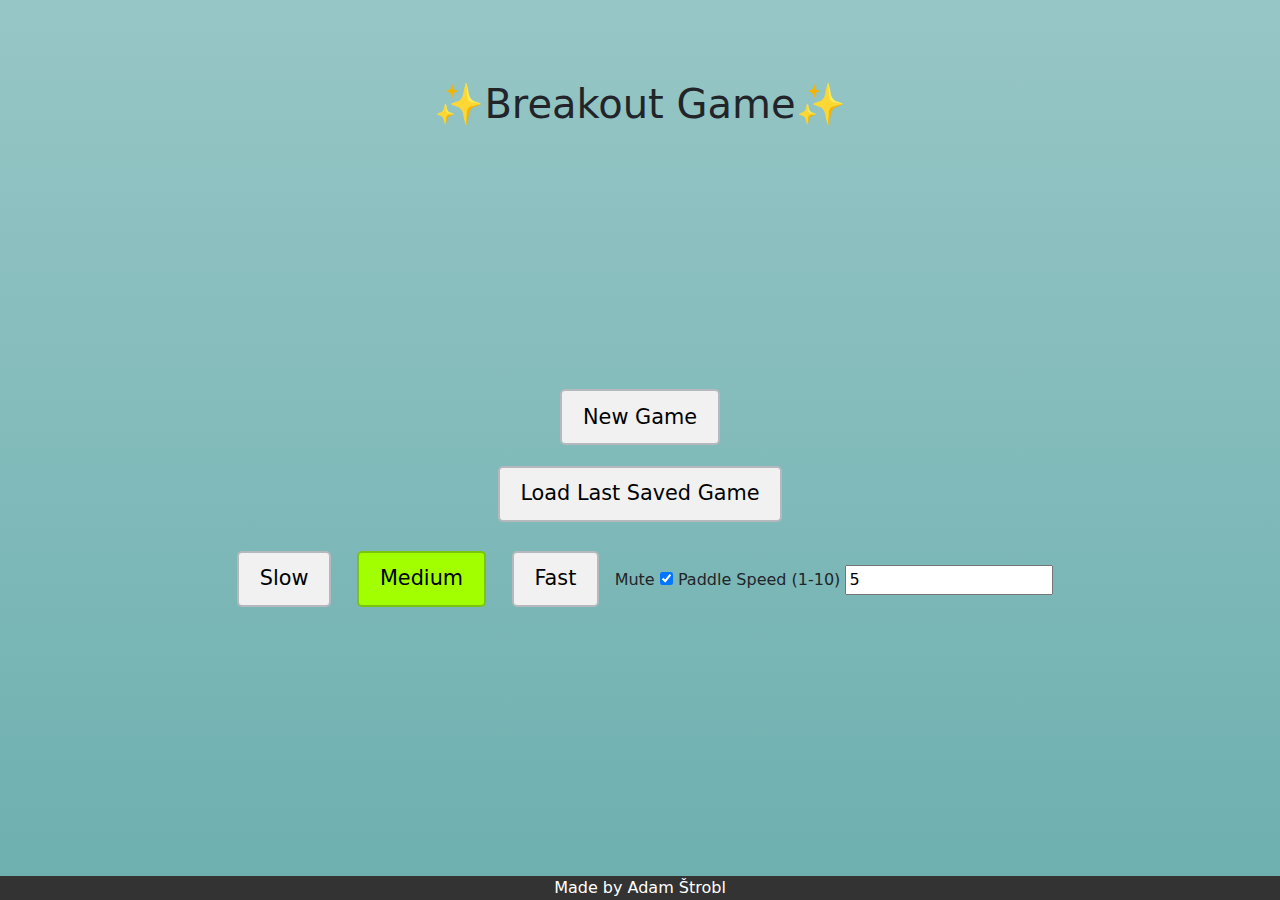
<file: index -backupnewer.html>
<!DOCTYPE html>
<html lang="en">
<head>
    <meta charset="UTF-8">
    <title>Breakout Game</title>

    <link href="css/bootstrap/bootstrap.css" rel="stylesheet">
    <link href="css/bootstrap/bootstrap-grid.css" rel="stylesheet">
    <link href="css/bootstrap/bootstrap-reboot.css" rel="stylesheet">
    <link href="css/bootstrap/bootstrap-utilities.css" rel="stylesheet">

    <link href="css/gameScreen.css" rel="stylesheet">
    <link href="css/mainMenu.css" rel="stylesheet">
    <link href="css/global.css" rel="stylesheet">
</head>

<audio id="gameOverSound" src="sounds/gameOver.mp3"></audio>
<audio id="brickHitSound" src="sounds/breakBrick.mp3"></audio>
<audio id="bounceSound" src="sounds/wallBounce.mp3"></audio>
<audio id="victory" src="sounds/victory.mp3"></audio>
<audio id="music" src="sounds/music.mp3" loop></audio>
<audio id="powerUpSound" src="sounds/powerup.mp3"></audio>
<audio id="levelWonSound" src="sounds/LevelWon.mp3"></audio>


<h1>Breakout Game</h1>

<div id="gameScreen">
    <canvas id="breakoutCanvas" width="720" height="240"></canvas>
</div>

<div id="mainMenu">
    <button id="startGameButton">New Game</button>
    <button id="loadGameButton">Load Last Saved Game</button>


    <div id="settingsScreen">
        <!-- three buttons for game speed, highlight currently selected -->
        <button id="slowButton" class="speedButton">Slow</button>
        <button id="mediumButton" class="speedButton active">Medium</button>
        <button id="fastButton" class="speedButton">Fast</button>

        <label for="muteCB">Mute</label>
        <input type="checkbox" name="mute" id="muteCB" checked>

        
        <label for="paddleSpeedInput">Paddle Speed (1-10)</label>
        <input type="number" name="paddleSpeedInput" id="paddleSpeedInput" value="5">

    </div>

</div>

<div id="gameOverModal" class="modal">
    <div class="modal-content">
        <h2>Game Over</h2>
        <p>Your score: <span id="finalScore">0</span></p>
        <button id="restartButton">Restart</button>
        <button id="menuButton">Main Menu</button>
    </div>
</div>

<div id="nextLevelModal">
    <p id="nextLevelText"></p>
    <button id="nextLevelButton">Continue</button>
</div>

<footer>Made by Adam Štrobl</footer>

<script>


    //region querySelectors
    const muteCB = document.getElementById('muteCB');
    const nextLevelModal = document.querySelector("#nextLevelModal");
    const nextLevelButton = document.querySelector("#nextLevelButton");
    const nextLevelText = document.querySelector("#nextLevelText");
    const speedButtons = document.querySelectorAll('.speedButton');
    speedButtons.forEach(button => {
        button.addEventListener('click', () => {
            // Remove 'active' class from all speed buttons
            speedButtons.forEach(btn => btn.classList.remove('active'));

            // Add 'active' class to the clicked button
            button.classList.add('active');

            // Handle the click event for the selected game speed
            handleGameSpeed(button.id);
        });
    });
    const restartButton = document.querySelector("#restartButton");
    const menuButton = document.querySelector("#menuButton");
    const gameOverModal = document.querySelector("#gameOverModal");
    const finalScoreSpan = document.querySelector("#finalScore");
    const modalContent = document.querySelector(".modal-content");

    const mainMenu = document.getElementById('mainMenu');
    const gameScreen = document.getElementById('gameScreen');
    const settingsScreen = document.getElementById('settingsScreen');
    const startGameButton = document.getElementById('startGameButton');
    //endregion



    //region sounds

    const music = document.getElementById('music');
    const gameOverSound = document.getElementById('gameOverSound');
    const brickHitSound = document.getElementById('brickHitSound');
    const bounceSound = document.getElementById('bounceSound');
    const victorySound = document.getElementById('victory');
    const powerUpSound = document.getElementById('powerUpSound');
    const levelWonSound = document.getElementById('levelWonSound');

    let isMuted = true;

    muteCB.addEventListener('click', () => {
        isMuted = !isMuted; // Toggle mute state
        if(isMuted) {
            music.pause();
        }
    });
    function playSound(sound) {
        if (!isMuted) {
            const audio = new Audio(sound.src);
            audio.currentTime = 0;
            audio.play();
        }
    }

    //endregion



    // region declarations
    let gamePaused = false;
    let gameWon = false;
    const POWER_UP_DURATION = 5000;
    const gameSpeedOptions = {
        SLOW: 0.2,
        MEDIUM: 0.5,
        FAST: 1
    }
    let selectedSpeed = gameSpeedOptions.MEDIUM;


    const canvas = document.getElementById("breakoutCanvas");
    const ctx = canvas.getContext("2d");

    const CANVAS_WIDTH = canvas.width;
    const CANVAS_HEIGHT = canvas.height;

    const PADDLE_HEIGHT_RATIO = 20;
    const PADDLE_WIDTH_DEFAULT = 5;
    const PADDLE_WIDTH_LARGE = 3.5;

    const BALL_RADIUS_RATIO = 30;
    let num_brick_rows = 5;
    let num_brick_cols = 17;
    const BRICK_WIDTH_RATIO = 20;
    const BRICK_HEIGHT_RATIO = 20;
    const BRICK_PADDING = 3;
    const BRICK_OFFSET_TOP = 30;
    const BRICK_OFFSET_LEFT = 30;
    const WEAK_BRICK_COLOR = "#8f9815";
    const STRONG_BRICK_COLOR = "#af3221";

    const REGULAR_BALL_COLOR = "#89c91e";
    const STRONG_BALL_COLOR = "#087cee";
    let currentBallColor = REGULAR_BALL_COLOR;

    const MOVE_BY_AMOUNT = 7;


    let mouseX = 0;
    let rightPressed = false;
    let leftPressed = false;

    let ballPow = 1;
    let gameSpeed = 1;

    const maxGameSpeed = 2.5 * gameSpeed;
    const secondsToReachMaxSpeed = 150;



    let paddle;
    let ball;
    let powerUps;
    const bricks = [];
    let currentLevel = 0;



    let brickWidthWithPadding = CANVAS_WIDTH / BRICK_WIDTH_RATIO + BRICK_PADDING;
    let availableBrickWidth = CANVAS_WIDTH - (2 * BRICK_OFFSET_LEFT);
    let totalBrickWidth = num_brick_cols * brickWidthWithPadding + BRICK_PADDING;
    let paddingBetweenBricks = (availableBrickWidth - totalBrickWidth) / (num_brick_cols - 1);

    const levelLayouts = [
        // 0 = no brick, 1 = weak brick, 2 = strong brick, 3 = very strong brick, X = indestructible brick, @ chain-brick


        // Level 1 for cheaters

        [
            [1],
        ],
        // Level 2 for cheaters
        [
            [0,1],
        ],

        // level 1
        // [
        //     [1, 1, 1, 1, 1, 0, 0, 0, 0, 0, 0, 0, 1, 1, 1, 1, 1],
        //     [1, 1, 1, 1, 1, 0, 0, 2, 0, 2, 0, 0, 1, 1, 1, 1, 1],
        //     [1, 1, 1, 1, 1, 0, 0, 0, 2, 0, 0, 0, 1, 1, 1, 1, 1],
        //     [1, 1, 1, 1, 1, 0, 0, 2, 0, 2, 0, 0, 1, 1, 1, 1, 1],
        //     [1, 1, 1, 1, 1, 0, 0, 0, 0, 0, 0, 0, 1, 1, 1, 1, 1]
        // ],
        // Level 2
        // [
        //     [1, 1, 1, 1, 1, 1, 1, 1, 1, 1, 1, 1, 1, 1, 1, 1, 1],
        //     [1, 2, 2, 1, 1, 1, 1, 1, 1, 1, 1, 1, 1, 1, 2, 2, 1],
        //     [1, 2, 2, 1, 1, 1, 1, 1, 1, 1, 1, 1, 1, 1, 2, 2, 1],
        //     [1, 1, 1, 1, 2, 1, 1, 1, 1, 1, 1, 1, 2, 1, 1, 1, 1],
        //     [1, 1, 1, 1, 1, 2, 1, 1, 1, 1, 1, 2, 1, 1, 1, 1, 1],
        //     [1, 1, 1, 1, 1, 1, 2, 2, 2, 2, 2, 1, 1, 1, 1, 1, 1],
        //     [1, 1, 1, 1, 1, 1, 1, 1, 1, 1, 1, 1, 1, 1, 1, 1, 1]
        // ],


    ]

    //endregion

    //region Classes
    class Paddle {
        constructor() {
            this.height = CANVAS_HEIGHT / PADDLE_HEIGHT_RATIO;
            this.width = CANVAS_WIDTH / PADDLE_WIDTH_DEFAULT;
            this.x = (CANVAS_WIDTH - this.width) / 2;
        }

        controllingMedium= {
            KeyboardControlled: true,
            TouchControlled: false,
            MouseControlled: false
        }
        moveRight(amount = MOVE_BY_AMOUNT) {
            if (this.x + amount < CANVAS_WIDTH - this.width) {
                this.x += amount;
            } else {
                this.x = CANVAS_WIDTH - this.width;
            }
        }

        moveLeft(amount = MOVE_BY_AMOUNT) {
            if (this.x - amount > 0) {
                this.x -= amount;
            } else {
                this.x = 0;
            }
        }

        draw() {
            ctx.beginPath();
            ctx.rect(this.x, CANVAS_HEIGHT - this.height, this.width, this.height);
            ctx.fillStyle = REGULAR_BALL_COLOR;
            ctx.fill();
            ctx.closePath();
        }
    }

    class Ball {
        constructor() {
            this.radius = CANVAS_HEIGHT / BALL_RADIUS_RATIO;
            this.x = CANVAS_WIDTH / 2;
            this.y = CANVAS_HEIGHT - CANVAS_HEIGHT / PADDLE_HEIGHT_RATIO - this.radius;

            //random horizontal direction, speed of gameSpeed
            this.dx = (Math.random() < 0.5 ? -1 : 1) * 7 * gameSpeed;
            // this.dy = -gameSpeed;

            // this.dx =  7 *gameSpeed;
            this.dy = 4 * gameSpeed;


        }

        draw() {
            ctx.beginPath();
            ctx.arc(this.x, this.y, this.radius, 0, Math.PI * 2);
            ctx.fillStyle = currentBallColor;
            ctx.fill();
            ctx.closePath();
        }

        move() {
            this.x += this.dx;
            this.y += this.dy;

            // Bounce off walls
            if (this.x + this.dx > CANVAS_WIDTH - this.radius || this.x + this.dx < this.radius) {
                this.dx = -this.dx;
                playSound(bounceSound);
            }

            // Bounce off ceiling
            if (this.y + this.dy < this.radius) {
                this.dy = -this.dy;
                playSound(bounceSound);
            }

            // Bounce off paddle
            else if (this.y + this.dy + paddle.height > CANVAS_HEIGHT - this.radius) {
                if (this.x > paddle.x && this.x < paddle.x + paddle.width) {
                    this.dy = -this.dy;
                    playSound(bounceSound);
                    // TODO still gets stuck
                    // Fix for ball getting stuck inside the paddle
                    if (this.y > CANVAS_HEIGHT - paddle.height) {
                        // Move the ball outside the paddle
                        this.y = CANVAS_HEIGHT - paddle.height - this.radius;
                    }


                }

            }
        }
    }

    class PowerUp {
        constructor(x, y) {
            this.x = x;
            this.y = y;
            this.dy = 2;
        }

        draw() {
            ctx.beginPath();
            ctx.rect(this.x, this.y, 10, 10);
            ctx.fillStyle = "red";
            ctx.fill();
            ctx.closePath();
        }

        move() {
            this.y += this.dy;
        }


        checkCollision() {
        }

        checkCollisionWithPaddle() {
            if(this.x > paddle.x && this.x < paddle.x + paddle.width && this.y > CANVAS_HEIGHT - paddle.height) {
                const index = powerUps.indexOf(this);
                powerUps.splice(index, 1);
                playSound(powerUpSound)
                return true;
            }
        }
        checkOutOfBounds() {
            // if out of screen
            if (this.y > CANVAS_HEIGHT) {
                const index = powerUps.indexOf(this);
                powerUps.splice(index, 1);
            }
        }
    }


    class WidePowerUp extends PowerUp {
        constructor(x, y) {
            super(x, y);
        }

        checkCollision() {
            if (this.checkCollisionWithPaddle()) {
                paddle.width = CANVAS_WIDTH / PADDLE_WIDTH_LARGE;
                setTimeout(() => paddle.width = CANVAS_WIDTH / PADDLE_WIDTH_DEFAULT, POWER_UP_DURATION);
            } else {
                super.checkOutOfBounds();
            }
        }
    }

    class StrongBallPowerUp extends PowerUp {
        constructor(x, y) {
            super(x, y);
        }

        checkCollision() {
            if (this.checkCollisionWithPaddle()) {
                ctx.fillStyle = STRONG_BALL_COLOR;
                ballPow = 3;
                setTimeout(() => {
                    ctx.fillStyle = REGULAR_BALL_COLOR;
                    ballPow = 1;
                }, POWER_UP_DURATION);
            } else {
                super.checkOutOfBounds();
            }
        }
    }

    class Brick {
        constructor(column, row, status = 1) {
            this.width = CANVAS_WIDTH / BRICK_WIDTH_RATIO;
            this.height = CANVAS_HEIGHT / BRICK_HEIGHT_RATIO;
            this.x = BRICK_OFFSET_LEFT + column * (this.width + BRICK_PADDING + paddingBetweenBricks);
            this.y = BRICK_OFFSET_TOP + row * (this.height + BRICK_PADDING);
            this.status = status;
        }

        draw() {
            let color;
            switch (this.status) {
                case 0:
                    return;
                case 1:
                    color = WEAK_BRICK_COLOR;
                    break;
                case 2:
                    color = STRONG_BRICK_COLOR;
                    break;

            }
            ctx.beginPath();
            ctx.rect(this.x, this.y, this.width, this.height);
            ctx.fillStyle = color;
            ctx.fill();
            ctx.closePath();
        }
    }


    //endregion

    //region levels
    function loadLevelDetails(levelNum) {
        // Clear existing bricks
        bricks.length = 0;
        gameSpeed = selectedSpeed;
        num_brick_rows=levelLayouts[levelNum].length;
        num_brick_cols=levelLayouts[levelNum][0].length;

        powerUps = [];

        // Load the brick layout for the specified level
        const brickLayout = levelLayouts[levelNum];

        // Loop through the brick layout to create bricks
        for (let r = 0; r < num_brick_rows; r++) {
            bricks[r] = []; // Initialize each row as an empty array
            for (let c = 0; c < num_brick_cols; c++) {
                const brick = new Brick(c, r, brickLayout[r][c]); // Create a new brick
                bricks[r].push(brick); // Add the brick to the current row of bricks
            }
        }
    }

    function setUpLevel() {
        saveGameState();
        loadLevelDetails(currentLevel);
        paddle = new Paddle();
        ball = new Ball();
        update();
    }

    function nextLevel() {
        gamePaused = false;
        currentLevel++;


        if (currentLevel < levelLayouts.length) {
            setUpLevel();
        } else {
            // Player has won the game
            gameWon = true;
            showGameOverModal("Game Won!", 1); // Show the modal window with a winning message and score
        }

    }

    //endregion

    //region gameLogic
    function newGame() {
        //wait two seconds before starting the game, show countdown

        //reset all variables
        currentLevel = 0;
        gameWon = false;
        gamePaused = false;
        gameSpeed = selectedSpeed;
        playSound(music);

        setUpLevel()
        initializeEventListeners();
        update()
    }
    startGameButton.addEventListener('click', () => {
        goToGameScreen();
        newGame();
    });

    function chanceToDropPowerUp(x, y) {
        //TODO tweak probability
        if (Math.random() < 0.5) {
            // Drop power-up
            const powerUp = Math.random() < 0.5 ? new WidePowerUp(x, y) : new StrongBallPowerUp(x, y);
            powerUps.push(powerUp);

        }
    }

    function brickDestruction() {
        function ballBounceOffBrick(sideCollision) {
            // Update ball's direction based on the collision side
            switch (sideCollision) {
                case 'left':
                case 'right':
                    ball.dx = -ball.dx; // Invert horizontal direction
                    break;
                case 'top':
                case 'bottom':
                    ball.dy = -ball.dy; // Invert vertical direction
                    break;
            }
        }

        function ballHitsBrick(brick) {
            switch (brick.status) {
                case 1:
                    brick.status = 0;
                    chanceToDropPowerUp(brick.x, brick.y);
                    break;
                case 2:
                    if (ballPow === 2) {
                        brick.status = 0;
                        chanceToDropPowerUp(brick.x, brick.y);
                    } else
                        brick.status = 1;
                    break;
            }
        }

        // Iterate over each row of bricks
        for (let r = 0; r < num_brick_rows; r++) {
            // Iterate over each column of bricks
            for (let c = 0; c < num_brick_cols; c++) {
                // Check if the current brick is defined
                const brick = bricks[r][c];
                if (brick && brick.status !== 0 ) {
                    // Calculate the center of the brick
                    const brickCenterX = brick.x + brick.width / 2;
                    const brickCenterY = brick.y + brick.height / 2;

                    // Calculate the distance between the ball center and the brick center
                    const dx = Math.abs(ball.x - brickCenterX);
                    const dy = Math.abs(ball.y - brickCenterY);

                    // Calculate the maximum distance from the center of the brick to its edge
                    const maxDistX = brick.width / 2 + ball.radius;
                    const maxDistY = brick.height / 2 + ball.radius;

                    // Check if the ball collides with the brick
                    if (dx <= maxDistX && dy <= maxDistY) {

                        // Calculate the side of the brick where the collision occurs
                        const sideCollision = dx > dy ? (ball.x < brickCenterX ? 'left' : 'right') : (ball.y < brickCenterY ? 'top' : 'bottom');
                        ballBounceOffBrick(sideCollision);
                        ballHitsBrick(brick);
                        playSound(brickHitSound);

                        // Check if all bricks are destroyed
                        if (bricks.every(row => row.every(brick => brick.status === 0))) {
                            gamePaused = true;
                            showNextLevelModal();
                        }


                    }
                }
            }
        }
    }
    function paddleMovement() {
        if (paddle.controllingMedium.KeyboardControlled) {
            // Keyboard movement has priority
            if (rightPressed) {
                paddle.moveRight();
            } else if (leftPressed) {
                paddle.moveLeft();
            }
        } else if (paddle.controllingMedium.TouchControlled) {
            // Touch movement
            const paddleCenterX = paddle.x + paddle.width / 2;
            const distance = mouseX - paddleCenterX; // Reuse mouseX for touch input
            if (distance > 0) {
                paddle.moveRight(Math.min(distance, MOVE_BY_AMOUNT));
            } else if (distance < 0) {
                paddle.moveLeft(Math.min(-distance, MOVE_BY_AMOUNT));
            }

        } else {
            // Mouse movement
            const paddleCenterX = paddle.x + paddle.width / 2;
            const distance = mouseX - paddleCenterX;
            if (distance > 0) {
                paddle.moveRight(Math.min(distance, MOVE_BY_AMOUNT));
            } else if (distance < 0) {
                paddle.moveLeft(Math.min(-distance, MOVE_BY_AMOUNT));
            }
        }


    }
    function gameOverCheck() {
        // Game over condition
        if (ball.y >= CANVAS_HEIGHT - ball.radius / 2) {
            gamePaused = true;
            showGameOverModal(0); // Show the modal window with a score of 0
        }

        // Win condition
        if (bricks.every(row => row.every(brick => brick.status === 0))) {
            // next level
        }
    }
    function restartGame() {
        // Kód pro restartování hry
        console.log("Restarting game...");
        hideGameOverModal();
        //refresh page
        newGame();

        // ...
    }

    restartButton.addEventListener("click", restartGame);
    function speedUp() {
        //increase rate at which the game moves up to a certain rate. have it reach the max in X seconds
        if (gameSpeed < maxGameSpeed)
            gameSpeed += maxGameSpeed / secondsToReachMaxSpeed;
    }
    function handleGameSpeed(selectedGameSpeed) {
        switch (selectedGameSpeed) {
            case 'slowButton':
                selectedSpeed = gameSpeedOptions.SLOW;
                break;
            case 'mediumButton':
                selectedSpeed = gameSpeedOptions.MEDIUM;
                break;
            case 'fastButton':
                selectedSpeed = gameSpeedOptions.FAST;
                break;
        }
    }


    function update() {
        // Clear the canvas
        ctx.clearRect(0, 0, CANVAS_WIDTH, CANVAS_HEIGHT);

        gameOverCheck();
        brickDestruction();
        speedUp();


        draw:
            bricks.forEach(row => row.forEach(brick => brick.draw()));
        powerUps.forEach(powerUp => powerUp.draw());
        ball.draw();
        paddle.draw();

        move:
            paddleMovement();
        ball.move();
        powerUps.forEach(powerUp => powerUp.move());


        // Check for power-up collisions
        powerUps.forEach(powerUp => powerUp.checkCollision());


        if (!gamePaused)
            requestAnimationFrame(update);

    }
    //endregion


    //todo
    //region SavingLoadingAndScore

    // Function to load the last saved game
    function loadLastSavedGameAndGoToGame() {
        const gameState = loadGameState();
        gamePaused = false;

        if (gameState) {
            goToGameScreen();
            currentLevel = gameState.currentLevel;
            setUpLevel();
            initializeEventListeners()
        } else
        {
            // No saved game state found
            console.log("No saved game found.");
        }
    }

    // Add event listener for the load game button
    const loadGameButton = document.getElementById('loadGameButton');
    loadGameButton.addEventListener('click', loadLastSavedGameAndGoToGame);
    loadGameButton.addEventListener('load', () => {
        if(localStorage.getItem('gameState') == null)
            loadGameButton.disabled = true;
    });



    function saveGameState() {
        const gameState = {
            currentLevel: currentLevel,
            currentScore: 0,
            selectedSpeed: selectedSpeed,
        };
        localStorage.setItem('gameState', JSON.stringify(gameState));
        loadGameButton.disabled = false;
    }

    // Function to load the game state
    function loadGameState() {
        const gameStateString = localStorage.getItem('gameState');
        if (gameStateString) {
            return JSON.parse(gameStateString);
        } else {
            return null;
        }
    }
    // endregion

    //region modalWindow
    // Function to show the next level modal
    function showNextLevelModal() {
        playSound(levelWonSound)
        nextLevelModal.style.display = 'block';
        nextLevelButton.style.display = 'block';
        nextLevelText.innerText = "Level Cleared! \ngood job!";
    }

    nextLevelButton.addEventListener('click', () => {
    // Event listener for the next level button
        nextLevelModal.style.display = 'none';
        nextLevelButton.style.display = 'none';
        nextLevel();
    });

    function showGameOverModal(score) {
        if(gameWon){
            music.pause();
            playSound(victorySound);
        }
        else{
            playSound(gameOverSound);
        }
        gameOverModal.style.display = "block";
        finalScoreSpan.textContent = score;
        modalContent.style.animationName = "modalRiseUp";

        // Start the animation
    }

    function hideGameOverModal() {
        gameOverModal.style.display = "none"; // Hide the modal
        modalContent.style.animationName = ""; // Reset the animation

    }

    //endregion
    function hideGameScreen() {
        gameScreen.style.display = 'none';
        hideGameOverModal();
        nextLevelModal.style.display = 'none';
        nextLevelButton.style.display = 'none';
    }

    //region navigation
    function goToMainMenu() {
        gamePaused = true;
        mainMenu.style.display = 'flex';
        hideGameScreen();
        window.location.hash = '#menu';
        music.pause();
        // Add logic to stop the game or perform any cleanup
    }

    function goToGameScreen() {
        mainMenu.style.display = 'none';
        gameScreen.style.display = 'block';
        window.location.hash = '#game';
    }

    menuButton.addEventListener("click", goToMainMenu);

    window.addEventListener('hashchange', () => {
        const hash = window.location.hash;
        if (hash === '#menu') {
            goToMainMenu();
        } else if (hash === '#game') {
            goToGameScreen();
        }
    });

    window.addEventListener('DOMContentLoaded', () => {
        const hash = window.location.hash;
        if (hash === '#menu' || hash === '') {
            goToMainMenu();
        } else if (hash === '#game') {
            goToGameScreen();
        }
    });
    //endregion



    function initializeEventListeners(){
    // Event listeners
    document.addEventListener("mousemove", e => {
        paddle.controllingMedium = {
            KeyboardControlled: false,
            TouchControlled: false,
            MouseControlled: true
        };
        mouseX = e.clientX - canvas.offsetLeft;
    });

    document.addEventListener("keydown", e => {
        paddle.controllingMedium = {
            KeyboardControlled: true,
            TouchControlled: false,
            MouseControlled: false
        };

        if (e.key === "Right" || e.key === "ArrowRight") {
            rightPressed = true;
        } else if (e.key === "Left" || e.key === "ArrowLeft") {
            leftPressed = true;
        }
    });

    document.addEventListener("keyup", e => {
        if (e.key === "Right" || e.key === "ArrowRight") {
            rightPressed = false;
        } else if (e.key === "Left" || e.key === "ArrowLeft") {
            leftPressed = false;
        }
    });
    document.addEventListener("touchstart", e => {
        if (e.target === canvas) {
            e.preventDefault();
        }

        paddle.controllingMedium = {
            KeyboardControlled: false,
            TouchControlled: true,
            MouseControlled: false
        };
        mouseX = e.touches[0].clientX - canvas.offsetLeft; // Use touches array for touch events
    }, { passive: false }); // Set passive option to false for non-passive listener
    document.addEventListener("touchmove", e => {
        if (e.target === canvas) {
            e.preventDefault();
        }

        paddle.controllingMedium = {
            KeyboardControlled: false,
            TouchControlled: true,
            MouseControlled: false
        };
        mouseX = e.touches[0].clientX - canvas.offsetLeft; // Use touches array for touch events
    }, { passive: false }); // Set passive option to false for non-passive listener

    }


</script>


</body>

</html>
</file>
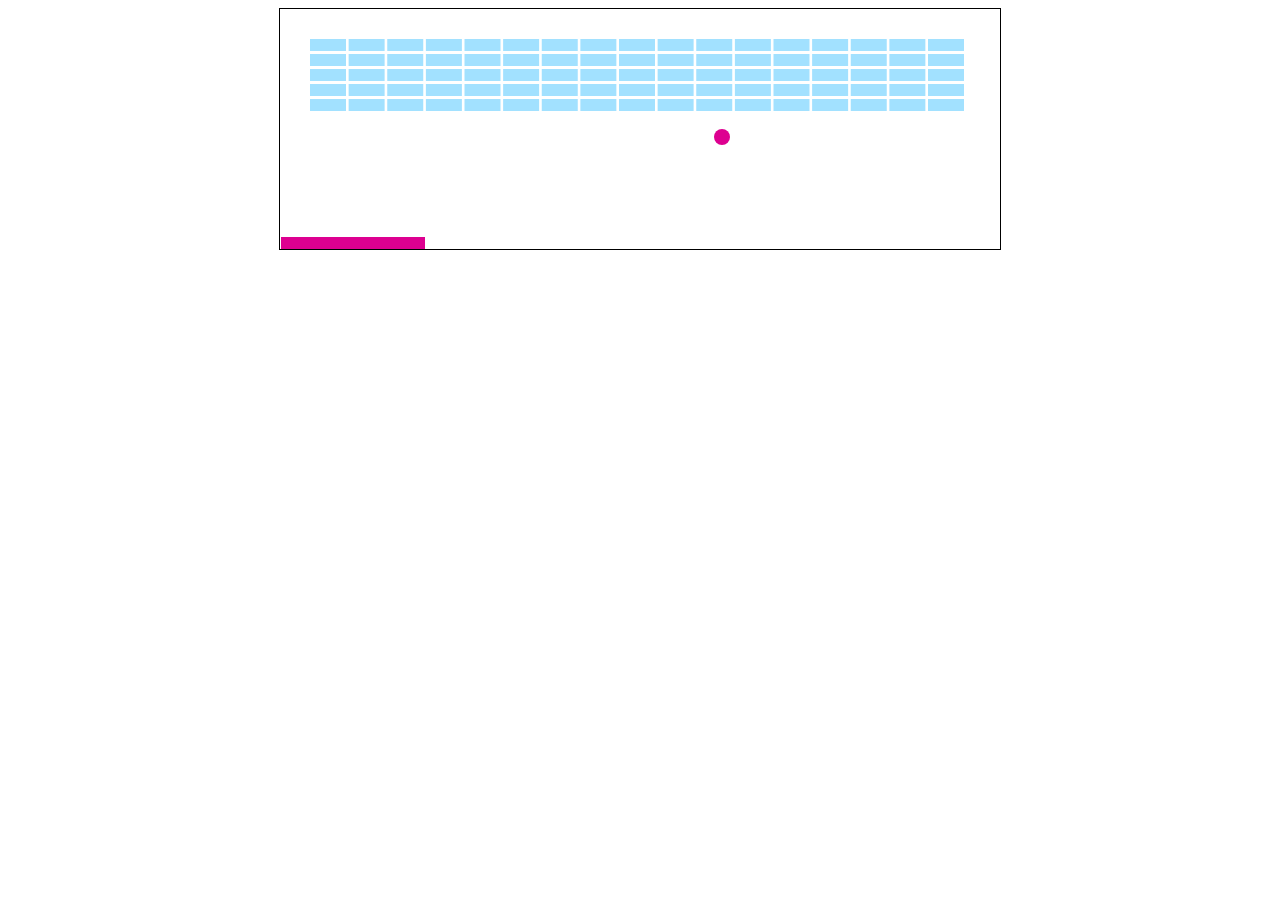
<file: indexBackup.html>
<!DOCTYPE html>
<html lang="en">
<head>
    <meta charset="UTF-8">
    <title>Breakout Game</title>
    <style>
        canvas {
            border: 1px solid black;
            display: block;
            margin: 0 auto;
        }

    </style>
</head>
<body>
<canvas id="breakoutCanvas" width="720" height="240"></canvas>

<script>
    var canvas = document.getElementById("breakoutCanvas");
    var ctx = canvas.getContext("2d");

    // Paddle properties
    var paddleHeight = canvas.height / 20;
    var paddleWidth = canvas.width / 5;
    var paddleX = (canvas.width - paddleWidth) / 2;

    // Ball properties
    var ballRadius = canvas.height / 30;
    var ballX = canvas.width / 2;
    var ballY = canvas.height - 30;
    var ballDX = 2;
    var ballDY = -2;


    const WEAK_BRICK_COLOR = "#a2e1ff";
    const STRONG_BRICK_COLOR = "#ff7272";

    const REGULAR_BALL_COLOR = "#dd0090";
    const STRONG_BALL_COLOR = "#b6af19";



    // Brick properties
    var brickRowCount = 5;
    var brickColumnCount = 17;

    var brickWidth = canvas.width / 20;
    var brickHeight = canvas.height / 20;

    var brickPadding = 3;
    var brickOffsetTop = 30;
    var brickOffsetLeft = 30;

    var brickWidthWithPadding = brickWidth + brickPadding;
    var availableBrickWidth = canvas.width - (2 * brickOffsetLeft);
    var totalBrickWidth = brickColumnCount * brickWidthWithPadding + brickPadding;
    var paddingBetweenBricks = (availableBrickWidth - totalBrickWidth) / (brickColumnCount - 1);


    // Create bricks
    var bricks = [];
    for (var c = 0; c < brickColumnCount; c++) {
        bricks[c] = [];
        for (var r = 0; r < brickRowCount; r++) {
            bricks[c][r] = { x: 0, y: 0, status: 1 };
        }
    }

    // Keyboard controls
    var isKeyboardControlled = false;
    var rightPressed = false;
    var leftPressed = false;
    var mouseX = 0;
    const MOVE_BY_AMOUNT = 7;


    function paddleMoveRight(amount) {
        if (paddleX + amount < canvas.width - paddleWidth) {
            paddleX += amount;
        } else {
            paddleX = canvas.width - paddleWidth;
        }
    }

    function paddleMoveLeft(amount) {
        if (paddleX - amount > 0) {
            paddleX -= amount;
        } else {
            paddleX = 0;
        }
    }



    // Draw paddle
    function drawPaddle() {
        ctx.beginPath();
        ctx.rect(paddleX, canvas.height - paddleHeight, paddleWidth, paddleHeight);
        ctx.fillStyle = REGULAR_BALL_COLOR;
        ctx.fill();
        ctx.closePath();
    }

    // Draw ball
    function drawBall() {
        ctx.beginPath();
        ctx.arc(ballX, ballY, ballRadius, 0, Math.PI * 2);
        ctx.fillStyle = REGULAR_BALL_COLOR;
        ctx.fill();
        ctx.closePath();
    }

    // Draw bricks
    function drawBricks() {
        for (var c = 0; c < brickColumnCount; c++) {
            for (var r = 0; r < brickRowCount; r++) {
                if (bricks[c][r].status === 1) {
                    var brickX = brickOffsetLeft + (c * (brickWidthWithPadding + paddingBetweenBricks));
                    var brickY = brickOffsetTop + (r * (brickHeight + brickPadding));
                    bricks[c][r].x = brickX;
                    bricks[c][r].y = brickY;
                    ctx.beginPath();
                    ctx.rect(brickX, brickY, brickWidth, brickHeight);
                    ctx.fillStyle = WEAK_BRICK_COLOR;
                    ctx.fill();
                    ctx.closePath();
                }
            }
        }
    }


    function brickDestruction() {
        for (var c = 0; c < brickColumnCount; c++) {
            for (var r = 0; r < brickRowCount; r++) {
                var b = bricks[c][r];
                if (b.status === 1) {
                    //todo fix going through
                    // Adjust the condition for collision detection to consider the ball radius
                    if (ballX + ballRadius > b.x && ballX - ballRadius < b.x + brickWidth &&
                        ballY + ballRadius > b.y && ballY - ballRadius < b.y + brickHeight) {
                        ballDY = -ballDY;
                        b.status = 0;
                    }
                }
            }
        }
    }

    function paddleMovement() {
        if (isKeyboardControlled) {
            //keyboard movement has priority
            if (rightPressed && paddleX < canvas.width - paddleWidth) {
                paddleMoveRight(MOVE_BY_AMOUNT);
            } else if (leftPressed) {
                paddleMoveLeft(MOVE_BY_AMOUNT);
            }
            //else do mouse movement
        }

        else {
            var paddleCenterX = paddleX + paddleWidth / 2;
            var distance = mouseX - paddleCenterX;
            if (distance > 0) {
                paddleMoveRight(Math.min(distance, MOVE_BY_AMOUNT));
            } else if (distance < 0) {
                paddleMoveLeft(Math.min(-distance, MOVE_BY_AMOUNT));
            }
        }

    }


    function ballMovement() {
        ballX += ballDX;
        ballY += ballDY;


        // Bounce off walls
        if (ballX + ballDX > canvas.width - ballRadius || ballX + ballDX < ballRadius) {
            ballDX = -ballDX;
        }

        // Bounce off ceiling
        if (ballY + ballDY < ballRadius) {
            ballDY = -ballDY;
        }

        // Bounce off paddle
        else if (ballY + ballDY + paddleHeight > canvas.height - ballRadius) {
            if (ballX > paddleX && ballX < paddleX + paddleWidth) {
                ballDY = -ballDY;

                // Fix for ball getting stuck inside the paddle
                // if ball inside,
                if (ballY > canvas.height - paddleHeight) {
                    // Move the ball outside the paddle
                    ballY = canvas.height - paddleHeight - ballRadius;
                }
            }
        }
    }

    function gameOverCheck() {

        //if ball touches the bottom of the canvas
        if (ballY >= canvas.height - ballRadius/2) {
            alert("GAME OVER");
        }

        if (bricks.every(row => row.every(brick => brick.status === 0))) {
            alert("YOU WIN, CONGRATULATIONS!");
            document.location.reload();
        }
    }


    // Draw game
    function update() {
        ctx.clearRect(0, 0, canvas.width, canvas.height);
        drawBricks();
        drawBall();
        drawPaddle();
        brickDestruction();
        paddleMovement();
        ballMovement();
        requestAnimationFrame(update);
        gameOverCheck();
    }

    update();


    //region Event Listeners

    document.addEventListener("mousemove", mouseMoveHandler, false);
    document.addEventListener("keydown", keyDownHandler, false);
    document.addEventListener("keyup", keyUpHandler, false);

    // endregion
    //region Event Handlers

    function mouseMoveHandler(e) {
        isKeyboardControlled = false;
        mouseX = e.clientX - canvas.offsetLeft;
    }

    function keyDownHandler(e) {
        isKeyboardControlled = true;
        if (e.key === "Right" || e.key === "ArrowRight") {
            rightPressed = true;
        }
        else if (e.key === "Left" || e.key === "ArrowLeft") {
            leftPressed = true;
        }
    }

    function keyUpHandler(e) {
        if (e.key === "Right" || e.key === "ArrowRight") {
            rightPressed = false;
        } else if (e.key === "Left" || e.key === "ArrowLeft") {
            leftPressed = false;
        }
    }

    //endregion
</script>
</body>
</html>
</file>
<file: css/gameScreen.css>
#gameScreen {
    animation: SPAPageChange 1s ease;
}


/*game styles */
#gameOverHeader{
    margin: 0.5em;

}
canvas {
    border: 3px solid black;
    border-radius: 10px;
    display: block;
    margin: 0 auto;
    background-color: #f1f1f1;


    width: 90%;
    height: auto; /* Maintain the aspect ratio by setting height to auto */
}


#gameOverModal, #nextLevelModal{
    display: none;
}

.modal-content {

    display:flex;
    flex-direction: column;
    align-items: center;
    justify-content: center;

    left: 50%;
    top: 20%    ;
    overflow: auto;
    transform: translate(-50%, -50%);


    position: fixed;
    background-color: #fff;
    border-radius: 8px;
    box-shadow: 0 4px 12px rgba(0, 0, 0, 0.2);
    max-width: 20em;

    border: 2px solid mediumseagreen;

    margin: 50% auto;  /* Start offscreen */
    padding: 20px;
    animation-name: modalRiseUp;
    animation-duration: 1s;
    animation-fill-mode: forwards;  /* Keep the final state after animation */
}

@keyframes modalRiseUp {
    from {
        margin-top: 50%;  /* Start offscreen */
        opacity: 0;
    }
    to {
        margin-top: 15%;  /* End at desired position */
        opacity: 1;
    }
}
</file>
<file: css/mainMenu.css>
h1 {
    text-align: center;
    padding-top: 2em;
    margin-bottom: 2em;
}
h1::before, h1::after{
    content: "✨";
}

#settingsHeader::before, #settingsHeader::after{
    margin: 0.3em;
    content: "🛠️";
    background-color: aliceblue;
    border-radius: 40%;
}
h2 {
    text-align: center;
    margin: 1.5em;
}
h3 {
    font-size: large;
    text-align: center;
    margin: 0.5em;
}


#mainMenu {
    display: flex;
    flex-direction: column;
    align-items: center;
    justify-content: center;
}
#mainMenu > * {
    margin: 0.5em;
}
#gameScreen {
    display: none;
}


#mainMenu {
    animation: SPAPageChange 1s ease;
}


.play-button{
    border-radius: 5px;
    cursor: pointer;
    transition: transform 0.3s; /* Apply smooth transition for the transformation */
}

.play-button:hover{
    transform: scale(1.1); /* Scale up the button by 10% on hover */
}




.settingsDiv {
    display: flex;
    justify-content: center;
    margin-top: 10px;
}

.settingsDiv > * {
    margin: 0 10px;
}
.settingsDiv > button{
    font-size: 1.1em;
    padding: 0.1em 0.5em;
}

.speedButton {
    transition: transform 0.3s;
}
.speedButton.active {
    background-color: #a2ff00; /* Change to your desired highlight color */
    cursor: pointer;
}
.speedButton:hover {
    transform: scale(1.22);













}
</file>
<file: css/global.css>
html, body {
    min-height: 100dvh;
    margin: 0;
    padding: 0;
}
body {  /* Set the background color */
    background: linear-gradient(to bottom, #6dafaf, rgba(109, 175, 175, 0.71));

    background:-webkit-linear-gradient(rgba(109, 175, 175, 0.71), #6dafaf);
    background:-moz-linear-gradient(rgba(109, 175, 175, 0.71), #6dafaf);
    background:linear-gradient(rgba(109, 175, 175, 0.71), #6dafaf);
    background: -o-linear-gradient(rgba(109, 175, 175, 0.71), #6dafaf);
    background: -ms-linear-gradient(rgba(109, 175, 175, 0.71), #6dafaf);
    filter: progid:DXImageTransform.Microsoft.gradient(startColorstr='#000000');
    background: linear-gradient(rgba(109, 175, 175, 0.71), #6dafaf);






    min-height: 100dvh;
    display: flex;
    flex-direction: column;
    justify-content: space-between;
}






button {
    background-color: #f1f1f1;
    cursor: progress;
    border: 2px solid #1234;
    border-radius: 5px;
    padding: 0.5em 1em;
    display: inline-block;
    font-size: 1.3em;
    margin: 0.5em;
}




@media screen and (orientation: portrait) and (max-device-width: 600px) {
    /* Add styles to prompt the user to rotate the device */
    #gameScreen {
        display: none !important; /* Hide the game screen */
    }
    #mainMenu {
        display: none !important; /* Hide the main menu */
    }
    .rotate-message {
        display: block; /* Show a message prompting the user to rotate the device */
    }
}

@media  screen and (min-device-width: 600px)  {
    .rotate-message {
        display: none; /* Show a message prompting the user to rotate the device */
    }
}
.rotate-message {
    position: fixed;
    background-color: mediumseagreen; /* New color */
    color: white;
    padding: 20px;
    border-radius: 8px;
    top: 50%;
    left: 50%;
    transform: translate(-50%, -50%);
    font-size: 2em;
    text-align: center;
    max-width: 80%;
    box-shadow: 0 4px 12px rgba(0, 0, 0, 0.3);
}



footer > p {
    margin: 0;
    padding: 10px;
}
footer > p > a {
    color: rgb(223 255 131); !important;
    text-decoration: underline;
}
footer > p > a:hover {
    color: #ffa600;
}




@keyframes SPAPageChange {
    from {
        margin-top: 15%;  /* Start offscreen */
        opacity: 0;
    }
    to {
        margin-top: 0%;  /* End at desired position */
        opacity: 1;
    }
}





footer {
    margin-top: 5em;
    position: sticky;
    left: 0;
    bottom: 0;
    width: 100%;
    background-color: #333;
    color: white;
    text-align: center;
}
</file>
